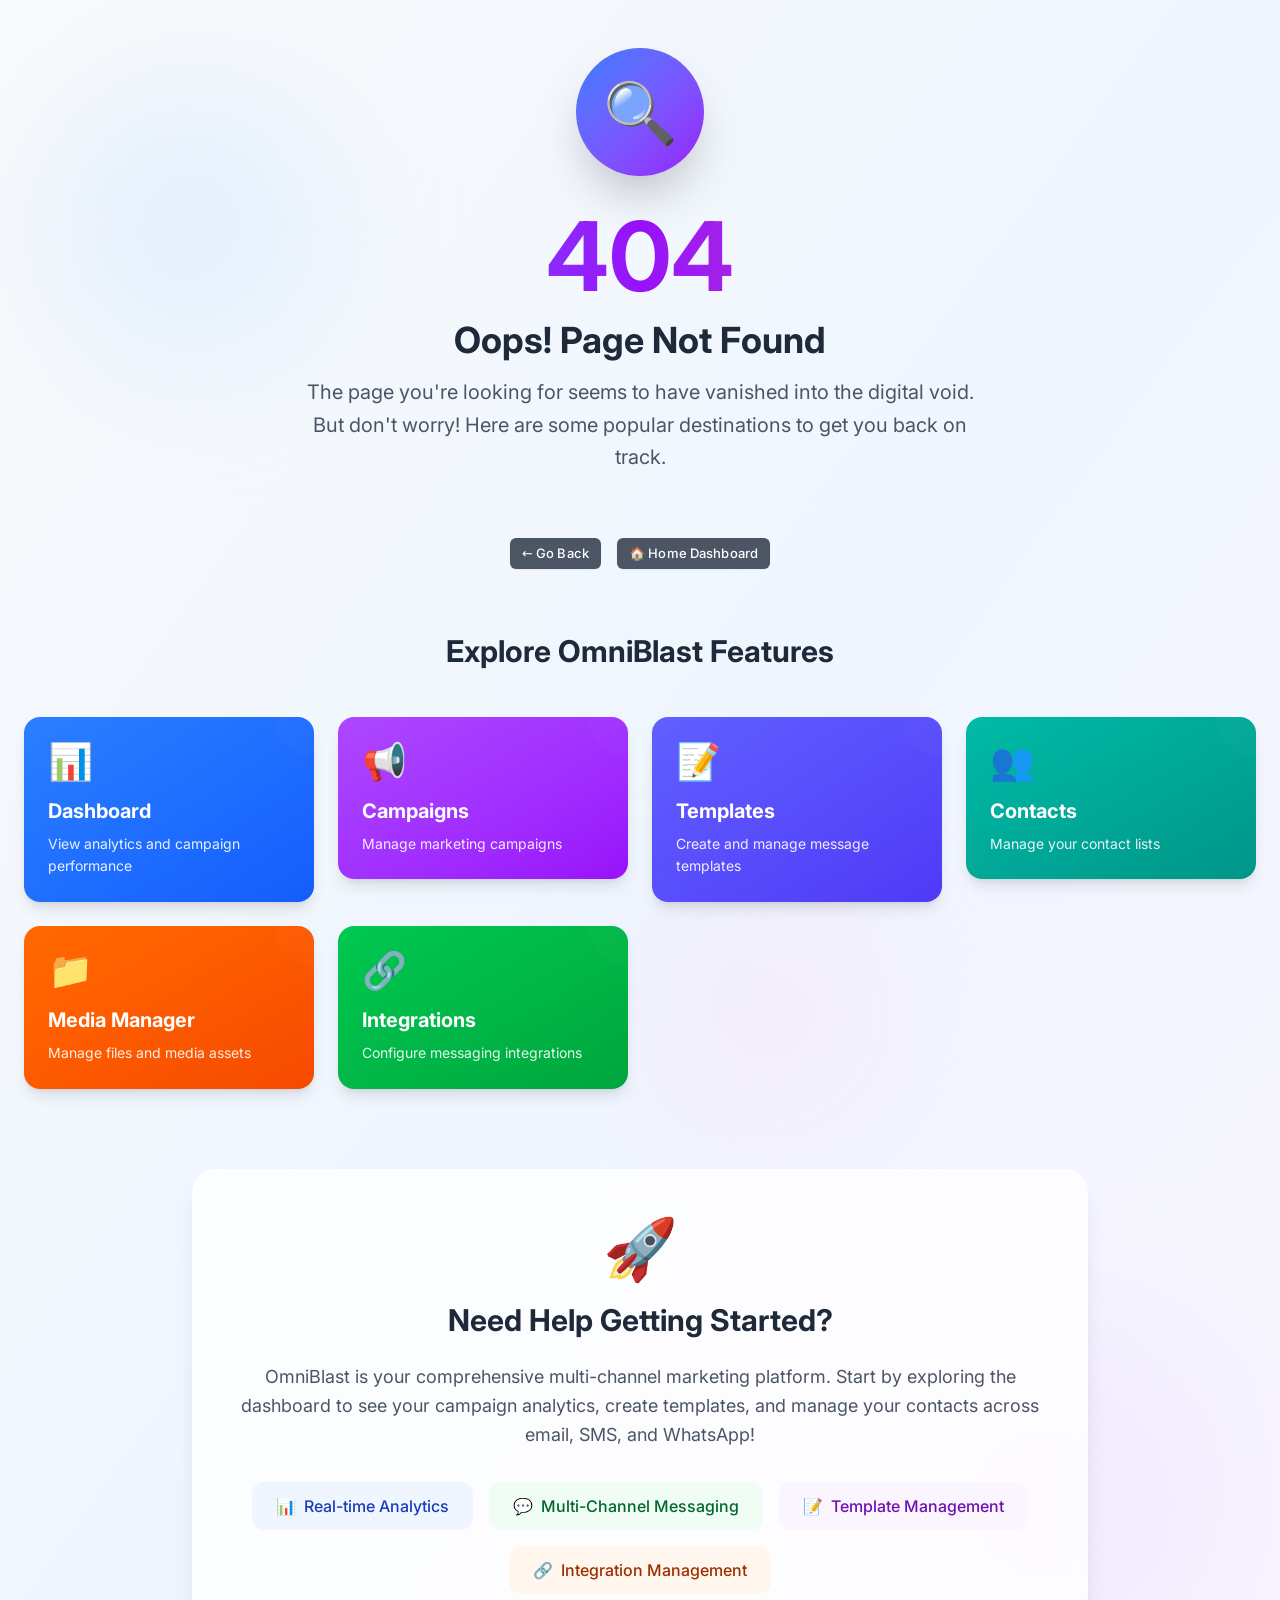
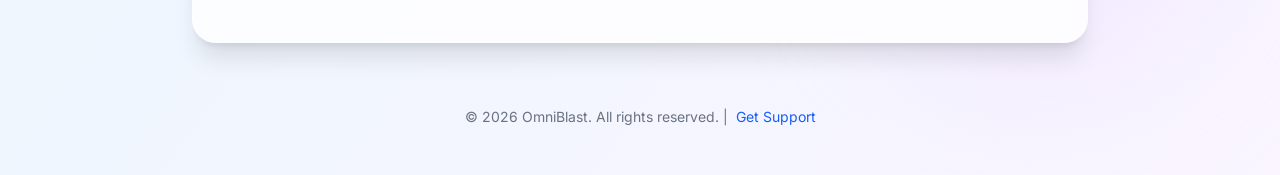
<file: index.html>
<!doctype html><html lang="en"><head><meta charset="UTF-8"/><link rel="icon" type="image/png" href="/favicon.png"/><meta name="viewport" content="width=device-width,initial-scale=1"/><title>OmniBlast - [Marketing Partner]</title><script type="module" crossorigin src="/index.CA20Qjfn.js"></script><link rel="modulepreload" crossorigin href="/assets/jsx-runtime-DyZJNswf.js"><link rel="modulepreload" crossorigin href="/assets/warn-manager-missing-Dbwxir1Y-DWnqWi_W.js"><link rel="stylesheet" crossorigin href="/assets/warn-manager-missing-Dbwxir1Y.css"><link rel="stylesheet" crossorigin href="/assets/index.css"><link rel="preload" as="style" href="/assets/webfonts.css"><link rel="stylesheet" href="/assets/webfonts.css"></head><body><div id="root"></div></body></html>
</file>
<file: assets/warn-manager-missing-Dbwxir1Y.css>
:root{--eui-bg:#fff;--eui-bg-subtle:#f9fafb;--eui-bg-hover:#eff6ff;--eui-text:#1f2937;--eui-text-muted:#6b7280;--eui-text-disabled:#9ca3af;--eui-text-on-primary:#fff;--eui-border:#d1d5db;--eui-border-subtle:#e5e7eb;--eui-primary:#3b82f6;--eui-primary-hover:#2563eb;--eui-primary-subtle:#dbeafe;--eui-primary-border:#bfdbfe;--eui-shadow:0 4px 16px 0 #0000001f;--eui-font-family:"Inter", system-ui, -apple-system, sans-serif;--eui-radius-sm:.25rem;--eui-radius-md:.375rem;--eui-control-h-xs:1.625rem;--eui-control-h-sm:1.75rem;--eui-control-h-md:1.9375rem;--eui-control-h-lg:2.1875rem;--eui-control-h-xl:2.375rem}[class*=eui-]{scrollbar-width:thin;scrollbar-color:var(--eui-border) transparent}[class*=eui-]::-webkit-scrollbar{width:6px;height:6px}[class*=eui-]::-webkit-scrollbar-track{background:0 0}[class*=eui-]::-webkit-scrollbar-thumb{background-color:var(--eui-border);border-radius:3px}[class*=eui-]::-webkit-scrollbar-thumb:hover{background-color:var(--eui-text-muted)}[class*=eui-]::-webkit-scrollbar-corner{background:0 0}.eui-visually-hidden{clip:rect(0, 0, 0, 0);white-space:nowrap;border:0;width:1px;height:1px;margin:-1px;padding:0;position:absolute;overflow:hidden}body.mode-dark{--eui-bg:#1f2937;--eui-bg-subtle:#111827;--eui-bg-hover:#1e3a5f;--eui-text:#e5e7eb;--eui-text-muted:#9ca3af;--eui-text-disabled:#6b7280;--eui-text-on-primary:#fff;--eui-border:#4b5563;--eui-border-subtle:#374151;--eui-primary:#2563eb;--eui-primary-hover:#3b82f6;--eui-primary-subtle:#1e3a5f;--eui-primary-border:#1d4ed8;--eui-shadow:0 4px 16px 0 #0006}
</file>
<file: assets/index.css>
.eui-popover{z-index:10050;background-color:var(--eui-bg);border:1px solid var(--eui-border);border-radius:var(--eui-radius-md);transition:opacity .15s;position:absolute;overflow-y:auto;box-shadow:0 4px 16px #0000001f}.eui-popover-backdrop{z-index:10050;background-color:#0f172a8c;justify-content:center;align-items:center;padding:5vh 12vw;animation:.18s ease-out eui-popover-backdrop-in;display:flex;position:fixed;inset:0}.eui-popover-backdrop.eui-popover-backdrop-mobile{padding:5vh 12vw}.eui-popover-backdrop.eui-popover-backdrop-tablet{padding:6vh 20vw}@keyframes eui-popover-backdrop-in{0%{opacity:0}to{opacity:1}}@keyframes eui-popover-sheet-in{0%{opacity:0;transform:translateY(8px)}to{opacity:1;transform:translateY(0)}}.eui-popover-compact{border:1px solid var(--eui-border-subtle);border-radius:14px;flex-direction:column;width:100%;max-width:100%;height:auto;max-height:100%;animation:.22s ease-out eui-popover-sheet-in;display:flex;position:relative;inset:auto;overflow:hidden;box-shadow:0 24px 56px #00000047}.eui-popover-mobile-header{border-bottom:1px solid var(--eui-border-subtle);background-color:var(--eui-bg);flex-shrink:0;justify-content:space-between;align-items:center;padding:.875rem 1rem;display:flex}.eui-popover-mobile-title{color:var(--eui-text);font-size:1rem;font-weight:600}.eui-popover-mobile-close{appearance:none;width:36px;height:36px;color:var(--eui-text-muted);cursor:pointer;background:0 0;border:none;border-radius:50%;justify-content:center;align-items:center;transition:background-color .15s,color .15s;display:inline-flex}.eui-popover-mobile-close:hover{background-color:var(--eui-bg-subtle);color:var(--eui-text)}.eui-popover-mobile-close svg{width:18px;height:18px}.eui-popover-mobile-search{border-bottom:1px solid var(--eui-border-subtle);background-color:var(--eui-bg);flex-shrink:0;padding:.75rem 1rem}.eui-popover-mobile-search-input{border:1px solid var(--eui-border);background-color:var(--eui-bg-subtle);width:100%;color:var(--eui-text);font-family:var(--eui-font-family);border-radius:8px;outline:none;padding:.625rem .875rem;font-size:1rem}.eui-popover-mobile-search-input::placeholder{color:var(--eui-text-muted)}.eui-popover-mobile-search-input:focus{border-color:var(--eui-primary);box-shadow:0 0 0 2px var(--eui-primary-subtle)}.eui-popover-mobile-body{-webkit-overflow-scrolling:touch;background-color:var(--eui-bg);flex:auto;overflow-y:auto}.eui-popover-mobile-footer{border-top:1px solid var(--eui-border-subtle);background-color:var(--eui-bg);flex-shrink:0;justify-content:flex-end;align-items:center;gap:.5rem;padding:.75rem 1rem;display:flex}.eui-popover-footer{border-top:1px solid var(--eui-border-subtle);background-color:var(--eui-bg);justify-content:flex-end;align-items:center;gap:.5rem;padding:.5rem .625rem;display:flex;position:sticky;bottom:0}.eui-popover-compact .eui-popover-item{min-height:44px;padding:.875rem 1rem;font-size:.9375rem}.eui-popover-compact .eui-popover-item-icon,.eui-popover-compact .eui-popover-item-check{width:1.125rem;height:1.125rem}.eui-popover-compact .eui-popover-group-header{padding:.5rem 1rem;font-size:.75rem}.eui-popover-loading{color:var(--eui-text);justify-content:center;align-items:center;gap:.5rem;padding:1rem;font-size:.875rem;display:flex}.eui-popover-spinner{border:2px solid var(--eui-primary);border-top-color:#0000;border-radius:50%;width:1.25rem;height:1.25rem;animation:.6s linear infinite eui-spin}@keyframes eui-spin{0%{transform:rotate(0)}to{transform:rotate(360deg)}}.eui-popover-empty{text-align:center;color:var(--eui-text-muted);padding:1rem;font-size:.875rem}.eui-popover-list{max-height:100%}.eui-popover-group-header{text-transform:uppercase;letter-spacing:.05em;color:var(--eui-text-muted);background-color:var(--eui-bg);-webkit-user-select:none;user-select:none;align-items:center;gap:.5rem;padding:.375rem .75rem;font-size:.75rem;font-weight:600;display:flex;position:sticky;top:0}.eui-popover-group-header svg{flex-shrink:0;width:.875rem;height:.875rem}.eui-popover-item{cursor:pointer;color:var(--eui-text);align-items:center;padding:.375rem .75rem;font-size:.8125rem;transition:background-color .15s,color .15s;display:flex}.eui-popover-item.eui-popover-item-highlighted{background-color:var(--eui-bg-hover)}.eui-popover-item.eui-popover-item-selected{background-color:var(--eui-primary-subtle);color:var(--eui-primary)}.eui-popover-item.eui-popover-item-disabled{color:var(--eui-text-disabled);cursor:not-allowed}.eui-popover-item-icon{flex-shrink:0;width:1rem;height:1rem;margin-right:.5rem}.eui-popover-item-label{text-overflow:ellipsis;white-space:nowrap;flex:1;overflow:hidden}.eui-popover-item-check{flex-shrink:0;width:.875rem;height:.875rem;margin-left:.5rem}@media (prefers-reduced-motion:reduce){.eui-popover-backdrop,.eui-popover-compact{animation:none}}.eui-button{appearance:none;font-family:inherit;font-size:inherit;color:inherit;cursor:pointer;background:0 0;border:none;padding:0;line-height:1;text-decoration:none}.eui-button:focus{outline:none}.eui-button:disabled{cursor:not-allowed}.eui-button{box-sizing:border-box;min-height:var(--eui-control-h-md);-webkit-user-select:none;user-select:none;letter-spacing:.01em;font-weight:500;font-family:var(--eui-font-family);justify-content:center;align-items:center;transition:background-color .15s,color .15s,border-color .15s,box-shadow .15s,transform .1s;display:inline-flex;position:relative}.eui-button:focus-visible{box-shadow:0 0 0 2px var(--eui-bg), 0 0 0 4px var(--eui-primary);outline:none}.eui-button:active:not(.eui-button-disabled){transform:scale(.97)}.eui-button.eui-button-xs{min-height:var(--eui-control-h-xs);gap:.2rem;padding:.25rem .5rem;font-size:.6875rem;line-height:1.3}.eui-button.eui-button-sm{min-height:var(--eui-control-h-sm);gap:.25rem;padding:.3125rem .625rem;font-size:.75rem;line-height:1.3}.eui-button.eui-button-md{min-height:var(--eui-control-h-md);gap:.3rem;padding:.375rem .75rem;font-size:.8125rem;line-height:1.3}.eui-button.eui-button-lg{min-height:var(--eui-control-h-lg);gap:.35rem;padding:.4375rem .95rem;font-size:.875rem;line-height:1.3}.eui-button.eui-button-xl{min-height:var(--eui-control-h-xl);gap:.4rem;padding:.5rem 1.15rem;font-size:.9375rem;line-height:1.3}.eui-button.eui-button-icon-xs{min-height:var(--eui-control-h-xs);min-width:var(--eui-control-h-xs);padding:.2rem}.eui-button.eui-button-icon-sm{min-height:var(--eui-control-h-sm);min-width:var(--eui-control-h-sm);padding:.3rem}.eui-button.eui-button-icon-md{min-height:var(--eui-control-h-md);min-width:var(--eui-control-h-md);padding:.375rem}.eui-button.eui-button-icon-lg{min-height:var(--eui-control-h-lg);min-width:var(--eui-control-h-lg);padding:.45rem}.eui-button.eui-button-icon-xl{min-height:var(--eui-control-h-xl);min-width:var(--eui-control-h-xl);padding:.55rem}.eui-button.eui-button-default{border-radius:var(--eui-radius-md)}.eui-button.eui-button-outlined{border-radius:var(--eui-radius-md);border:1px solid}.eui-button.eui-button-rounded{border-radius:9999px}.eui-button.eui-button-sharp{border-radius:0}.eui-button.eui-button-plain{border-radius:var(--eui-radius-md)}.eui-button.eui-button-shadow{box-shadow:0 1px 2px #0000000d}.eui-button.eui-button-shadow:hover:not(.eui-button-disabled){box-shadow:0 1px 3px #0000001a,0 1px 2px -1px #0000001a}.eui-button.eui-button-shadow:active:not(.eui-button-disabled){box-shadow:0 1px 2px #0000000d}.eui-button.eui-button-link-type:hover{text-decoration:underline}.eui-button.eui-button-disabled{opacity:.45;cursor:not-allowed;pointer-events:none}.eui-button.eui-button-full-width{width:100%;display:flex}.eui-button:not(.eui-button-disabled){cursor:pointer}.eui-button .eui-visually-hidden{clip:rect(0, 0, 0, 0);white-space:nowrap;border:0;width:1px;height:1px;margin:-1px;padding:0;position:absolute;overflow:hidden}.eui-button .eui-button-spinner{flex-shrink:0;animation:.75s linear infinite eui-spin}.eui-button .eui-button-icon-xs-size{flex-shrink:0;width:.65rem;height:.65rem}.eui-button .eui-button-icon-sm-size{flex-shrink:0;width:.8rem;height:.8rem}.eui-button .eui-button-icon-md-size{flex-shrink:0;width:.95rem;height:.95rem}.eui-button .eui-button-icon-lg-size{flex-shrink:0;width:1.1rem;height:1.1rem}.eui-button .eui-button-icon-xl-size{flex-shrink:0;width:1.3rem;height:1.3rem}.eui-button .eui-button-label{white-space:nowrap}.eui-button.eui-button-variant-default,.eui-button.eui-button-variant-secondary{background-color:var(--eui-btn-default-bg,#4b5563);color:#fff}.eui-button.eui-button-variant-default:hover:not(.eui-button-disabled),.eui-button.eui-button-variant-secondary:hover:not(.eui-button-disabled){background-color:var(--eui-btn-default-hover,#374151)}.eui-button.eui-button-variant-default:active:not(.eui-button-disabled),.eui-button.eui-button-variant-secondary:active:not(.eui-button-disabled){background-color:var(--eui-btn-default-active,#1f2937)}.eui-button.eui-button-variant-default.eui-button-outlined,.eui-button.eui-button-variant-secondary.eui-button-outlined{color:var(--eui-btn-default-bg,#4b5563);border-color:var(--eui-btn-default-bg,#4b5563);background-color:#0000}.eui-button.eui-button-variant-default.eui-button-outlined:hover:not(.eui-button-disabled),.eui-button.eui-button-variant-secondary.eui-button-outlined:hover:not(.eui-button-disabled){background-color:#4b556314}.eui-button.eui-button-variant-default.eui-button-outlined:active:not(.eui-button-disabled),.eui-button.eui-button-variant-secondary.eui-button-outlined:active:not(.eui-button-disabled){background-color:#4b556326}.eui-button.eui-button-variant-default.eui-button-plain,.eui-button.eui-button-variant-secondary.eui-button-plain{color:var(--eui-text);background-color:#0000}.eui-button.eui-button-variant-default.eui-button-plain:hover:not(.eui-button-disabled),.eui-button.eui-button-variant-secondary.eui-button-plain:hover:not(.eui-button-disabled){background-color:#6b72801a}.eui-button.eui-button-variant-default.eui-button-plain:active:not(.eui-button-disabled),.eui-button.eui-button-variant-secondary.eui-button-plain:active:not(.eui-button-disabled){background-color:#6b72802e}.eui-button.eui-button-variant-primary{background-color:var(--eui-primary);color:var(--eui-text-on-primary)}.eui-button.eui-button-variant-primary:hover:not(.eui-button-disabled){background-color:var(--eui-primary-hover)}.eui-button.eui-button-variant-primary:active:not(.eui-button-disabled){background-color:var(--eui-primary-hover);filter:brightness(.92)}.eui-button.eui-button-variant-primary.eui-button-outlined{color:var(--eui-primary);border-color:var(--eui-primary);background-color:#0000}.eui-button.eui-button-variant-primary.eui-button-outlined:hover:not(.eui-button-disabled){background-color:var(--eui-primary-subtle)}.eui-button.eui-button-variant-primary.eui-button-outlined:active:not(.eui-button-disabled){background-color:var(--eui-primary-subtle);filter:brightness(.95)}.eui-button.eui-button-variant-primary.eui-button-plain{color:var(--eui-primary);background-color:#0000}.eui-button.eui-button-variant-primary.eui-button-plain:hover:not(.eui-button-disabled){background-color:var(--eui-primary-subtle)}.eui-button.eui-button-variant-primary.eui-button-plain:active:not(.eui-button-disabled){background-color:var(--eui-primary-subtle);filter:brightness(.95)}.eui-button.eui-button-variant-success{color:#fff;background-color:#16a34a}.eui-button.eui-button-variant-success:hover:not(.eui-button-disabled){background-color:#15803d}.eui-button.eui-button-variant-success:active:not(.eui-button-disabled){background-color:#166534}.eui-button.eui-button-variant-success.eui-button-outlined{color:#16a34a;background-color:#0000;border-color:#16a34a}.eui-button.eui-button-variant-success.eui-button-outlined:hover:not(.eui-button-disabled){background-color:#16a34a14}.eui-button.eui-button-variant-success.eui-button-outlined:active:not(.eui-button-disabled){background-color:#16a34a26}.eui-button.eui-button-variant-success.eui-button-plain{color:#16a34a;background-color:#0000}.eui-button.eui-button-variant-success.eui-button-plain:hover:not(.eui-button-disabled){background-color:#16a34a14}.eui-button.eui-button-variant-success.eui-button-plain:active:not(.eui-button-disabled){background-color:#16a34a26}.eui-button.eui-button-variant-warning{color:#422006;background-color:#f59e0b}.eui-button.eui-button-variant-warning:hover:not(.eui-button-disabled){background-color:#d97706}.eui-button.eui-button-variant-warning:active:not(.eui-button-disabled){background-color:#b45309}.eui-button.eui-button-variant-warning.eui-button-outlined{color:#d97706;background-color:#0000;border-color:#d97706}.eui-button.eui-button-variant-warning.eui-button-outlined:hover:not(.eui-button-disabled){background-color:#f59e0b14}.eui-button.eui-button-variant-warning.eui-button-outlined:active:not(.eui-button-disabled){background-color:#f59e0b26}.eui-button.eui-button-variant-warning.eui-button-plain{color:#d97706;background-color:#0000}.eui-button.eui-button-variant-warning.eui-button-plain:hover:not(.eui-button-disabled){background-color:#f59e0b14}.eui-button.eui-button-variant-warning.eui-button-plain:active:not(.eui-button-disabled){background-color:#f59e0b26}.eui-button.eui-button-variant-danger{color:#fff;background-color:#dc2626}.eui-button.eui-button-variant-danger:hover:not(.eui-button-disabled){background-color:#b91c1c}.eui-button.eui-button-variant-danger:active:not(.eui-button-disabled){background-color:#991b1b}.eui-button.eui-button-variant-danger.eui-button-outlined{color:#dc2626;background-color:#0000;border-color:#dc2626}.eui-button.eui-button-variant-danger.eui-button-outlined:hover:not(.eui-button-disabled){background-color:#dc262614}.eui-button.eui-button-variant-danger.eui-button-outlined:active:not(.eui-button-disabled){background-color:#dc262626}.eui-button.eui-button-variant-danger.eui-button-plain{color:#dc2626;background-color:#0000}.eui-button.eui-button-variant-danger.eui-button-plain:hover:not(.eui-button-disabled){background-color:#dc262614}.eui-button.eui-button-variant-danger.eui-button-plain:active:not(.eui-button-disabled){background-color:#dc262626}.eui-button.eui-button-variant-info{color:#fff;background-color:#0891b2}.eui-button.eui-button-variant-info:hover:not(.eui-button-disabled){background-color:#0e7490}.eui-button.eui-button-variant-info:active:not(.eui-button-disabled){background-color:#155e75}.eui-button.eui-button-variant-info.eui-button-outlined{color:#0891b2;background-color:#0000;border-color:#0891b2}.eui-button.eui-button-variant-info.eui-button-outlined:hover:not(.eui-button-disabled){background-color:#0891b214}.eui-button.eui-button-variant-info.eui-button-outlined:active:not(.eui-button-disabled){background-color:#0891b226}.eui-button.eui-button-variant-info.eui-button-plain{color:#0891b2;background-color:#0000}.eui-button.eui-button-variant-info.eui-button-plain:hover:not(.eui-button-disabled){background-color:#0891b214}.eui-button.eui-button-variant-info.eui-button-plain:active:not(.eui-button-disabled){background-color:#0891b226}.eui-link{--eui-link-color:var(--eui-primary);--eui-link-color-hover:var(--eui-primary-hover);--eui-link-color-visited:#7c3aed;color:var(--eui-link-color);font-family:var(--eui-font-family);cursor:pointer;text-decoration:none;transition:color .15s,text-decoration-color .15s}.eui-link:hover{color:var(--eui-link-color-hover);text-decoration:underline}.eui-link:visited{color:var(--eui-link-color-visited)}.eui-link:focus{outline:2px solid var(--eui-primary);outline-offset:2px;border-radius:var(--eui-radius-sm)}.eui-link.eui-link-disabled{color:var(--eui-text-disabled);cursor:not-allowed;pointer-events:none;text-decoration:none}.eui-link.eui-link-disabled:hover{color:var(--eui-text-disabled);text-decoration:none}.eui-link .eui-visually-hidden{clip:rect(0, 0, 0, 0);white-space:nowrap;border:0;width:1px;height:1px;margin:-1px;padding:0;position:absolute;overflow:hidden}.eui-tooltip{border-radius:var(--eui-radius-sm);white-space:pre-wrap;word-break:break-word;pointer-events:auto;z-index:9999;max-width:32rem;box-shadow:var(--eui-shadow);color:#f9fafb;opacity:0;background-color:#1f2937;border:1px solid #374151;padding:.375rem .5rem;font-size:.75rem;line-height:1.5;transition:opacity .2s;position:fixed}.eui-tooltip.eui-tooltip-visible{opacity:.92}.eui-dropdown{appearance:none;font-family:inherit;font-size:inherit;line-height:inherit;color:inherit;cursor:pointer;background:0 0;border:none;margin:0;padding:0;transition:background-color .15s,color .15s,border-color .15s}.eui-dropdown:focus{outline:none}.eui-dropdown:disabled{cursor:not-allowed}.eui-dropdown{box-sizing:border-box;width:100%;min-height:var(--eui-control-h-md);border:1px solid var(--eui-border);border-radius:var(--eui-radius-md);background-color:var(--eui-bg);color:var(--eui-text);text-align:left;font-family:var(--eui-font-family);justify-content:space-between;align-items:center;padding:.375rem .75rem;font-size:.8125rem;line-height:1.3;transition:border-color .15s,box-shadow .15s,background-color .15s;display:flex}.eui-dropdown.eui-dropdown-xs{min-height:var(--eui-control-h-xs);padding:.2rem .5rem;font-size:.6875rem}.eui-dropdown.eui-dropdown-sm{min-height:var(--eui-control-h-sm);padding:.3rem .625rem;font-size:.75rem}.eui-dropdown.eui-dropdown-md{min-height:var(--eui-control-h-md);padding:.375rem .75rem;font-size:.8125rem}.eui-dropdown.eui-dropdown-lg{min-height:var(--eui-control-h-lg);padding:.4375rem .875rem;font-size:.875rem}.eui-dropdown.eui-dropdown-xl{min-height:var(--eui-control-h-xl);padding:.5rem 1rem;font-size:.9375rem}.eui-dropdown:focus{box-shadow:0 0 0 2px var(--eui-primary);border-color:#0000;outline:none}.eui-dropdown:hover:not(.eui-dropdown-disabled):not(.eui-dropdown-readonly){background-color:var(--eui-bg-subtle)}.eui-dropdown.eui-dropdown-open{box-shadow:0 0 0 2px var(--eui-primary);border-color:#0000}.eui-dropdown.eui-dropdown-readonly{background-color:var(--eui-bg-subtle);cursor:default}.eui-dropdown.eui-dropdown-disabled{background-color:var(--eui-bg-subtle);color:var(--eui-text-disabled);cursor:not-allowed;opacity:.6}.eui-dropdown .eui-dropdown-value{text-overflow:ellipsis;white-space:nowrap;flex:1;overflow:hidden}.eui-dropdown .eui-dropdown-placeholder{color:var(--eui-text-muted)}.eui-dropdown .eui-dropdown-chevron{width:1rem;height:1rem;color:var(--eui-text-muted);flex-shrink:0;margin-left:.5rem;transition:transform .2s}.eui-dropdown .eui-dropdown-chevron.eui-dropdown-chevron-open{transform:rotate(180deg)}.eui-dropdown-filter-wrap{border-bottom:1px solid var(--eui-border-subtle);padding:.5rem}.eui-dropdown-filter-input{border:1px solid var(--eui-border);border-radius:var(--eui-radius-sm);background-color:var(--eui-bg);width:100%;color:var(--eui-text);font-family:var(--eui-font-family);outline:none;padding:.375rem .625rem;font-size:.875rem}.eui-dropdown-filter-input::placeholder{color:var(--eui-text-muted)}.eui-dropdown-filter-input:focus{border-color:var(--eui-primary);box-shadow:0 0 0 1px var(--eui-primary)}.eui-field-label-wrap{flex-direction:column;gap:.25rem;display:flex}.eui-field-label{color:var(--eui-text);font-size:.875rem;font-weight:500;display:block}.eui-field-label.eui-field-label-disabled{color:var(--eui-text-disabled)}.eui-field-label.eui-field-label-error{color:#dc2626}.eui-field-label-required{color:#dc2626;margin-left:.25rem}.eui-field-label-optional{color:var(--eui-text-muted);margin-left:.25rem;font-size:.75rem}.eui-field-hint{color:var(--eui-text-muted);font-size:.75rem}.eui-field-error{color:#dc2626;font-size:.75rem}.eui-field-label-float{position:relative}.eui-field-label-floating{pointer-events:none;transition:top .15s,font-size .15s,color .15s,transform .15s;position:absolute;left:.75rem}.eui-field-label-floating.eui-field-label-floating-idle{color:var(--eui-text-muted);font-size:1rem;top:50%;transform:translateY(-50%)}.eui-field-label-floating.eui-field-label-floating-active{color:var(--eui-primary);font-size:.75rem;top:.5rem;transform:none}.eui-field-label-floating.eui-field-label-floating-error{color:#dc2626;font-size:.75rem;top:.5rem;transform:none}.eui-field-label-floating.eui-field-label-floating-disabled{color:var(--eui-text-disabled)}.eui-field-label-fieldset{border:1px solid var(--eui-border);border-radius:var(--eui-radius-sm);background-color:var(--eui-bg);padding:0 .75rem .5rem}.eui-field-label-legend{color:var(--eui-text);padding:0 .5rem;font-size:.875rem;font-weight:500}.eui-field-label-legend.eui-field-label-legend-disabled{color:var(--eui-text-disabled)}.eui-field-label-legend.eui-field-label-legend-error{color:#dc2626}.eui-text-input-wrap-outer{flex-direction:column;gap:.25rem;width:100%;display:inline-flex}.eui-text-input-wrap{align-items:stretch;width:100%;display:flex;position:relative}.eui-text-input{box-sizing:border-box;width:100%;min-height:var(--eui-control-h-md);border:1px solid var(--eui-border);border-radius:var(--eui-radius-sm);background-color:var(--eui-bg);color:var(--eui-text);font-family:var(--eui-font-family);padding:.375rem .75rem;font-size:.8125rem;line-height:1.3;transition:border-color .15s,box-shadow .15s}.eui-text-input.eui-text-input-xs{min-height:var(--eui-control-h-xs);padding:.25rem .5rem;font-size:.6875rem}.eui-text-input.eui-text-input-sm{min-height:var(--eui-control-h-sm);padding:.3125rem .625rem;font-size:.75rem}.eui-text-input.eui-text-input-md{min-height:var(--eui-control-h-md);padding:.375rem .75rem;font-size:.8125rem}.eui-text-input.eui-text-input-lg{min-height:var(--eui-control-h-lg);padding:.4375rem .875rem;font-size:.875rem}.eui-text-input.eui-text-input-xl{min-height:var(--eui-control-h-xl);padding:.5rem 1rem;font-size:.9375rem}.eui-text-input::placeholder{color:var(--eui-text-muted)}.eui-text-input:focus{box-shadow:0 0 0 2px var(--eui-primary);border-color:#0000;outline:none}.eui-text-input.eui-text-input-readonly{background-color:var(--eui-bg-subtle)}.eui-text-input.eui-text-input-disabled{background-color:var(--eui-bg-subtle);color:var(--eui-text-disabled);cursor:not-allowed;opacity:.6}.eui-text-input.eui-text-input-error{border-color:#dc2626}.eui-text-input.eui-text-input-error:focus{box-shadow:0 0 0 2px #dc2626}.eui-text-input.eui-text-input-has-left{padding-left:2.5rem!important}.eui-text-input.eui-text-input-has-right{padding-right:2.5rem!important}@media (hover:none) and (pointer:coarse){.eui-text-input,.eui-text-input.eui-text-input-xs,.eui-text-input.eui-text-input-sm,.eui-text-input.eui-text-input-md,.eui-text-input.eui-text-input-lg,.eui-text-input.eui-text-input-xl{font-size:16px}}.eui-text-input-icon{pointer-events:none;align-items:center;display:flex;position:absolute;top:0;bottom:0}.eui-text-input-icon.eui-text-input-icon-left{padding-left:.75rem;left:0}.eui-text-input-icon.eui-text-input-icon-right{padding-right:.75rem;right:0}.eui-text-input-icon svg,.eui-text-input-icon .eui-text-input-icon-inner{width:1rem;height:1rem;color:var(--eui-text-muted)}.eui-text-input-clear{border-radius:var(--eui-radius-sm);width:1.5rem;height:1.5rem;color:var(--eui-text-muted);cursor:pointer;background:0 0;border:none;justify-content:center;align-items:center;margin:0;padding:0;transition:background-color .15s,color .15s;display:inline-flex;position:absolute;top:50%;right:.5rem;transform:translateY(-50%)}.eui-text-input-clear:hover{background-color:var(--eui-bg-subtle);color:var(--eui-text)}.eui-text-input-clear:focus-visible{outline:2px solid var(--eui-primary);outline-offset:1px}.eui-text-input-clear svg{width:.85rem;height:.85rem}.eui-text-input-helper{color:var(--eui-text-muted);font-size:.75rem;line-height:1.3}.eui-text-input-error-message{color:#dc2626;font-size:.75rem;line-height:1.3}@keyframes eui-modal-fade-in{0%{opacity:0}to{opacity:1}}@keyframes eui-modal-pop-in{0%{opacity:0;transform:translateY(8px)scale(.98)}to{opacity:1;transform:translateY(0)scale(1)}}.eui-modal-overlay{z-index:9999;-webkit-backdrop-filter:blur(4px);background-color:#0f172a8c;justify-content:center;align-items:center;padding:1rem;animation:.18s ease-out eui-modal-fade-in;display:flex;position:fixed;inset:0}.eui-modal{background-color:var(--eui-bg);width:100%;max-height:calc(100vh - 2rem);color:var(--eui-text);border:1px solid var(--eui-border);opacity:1;border-radius:12px;outline:none;flex-direction:column;animation:.22s cubic-bezier(.16,1,.3,1) eui-modal-pop-in;display:flex;position:relative;overflow:hidden;transform:scale(1);box-shadow:0 1px 3px #0000000d,0 20px 50px -10px #00000040,0 8px 20px -8px #00000026}.eui-modal.eui-modal-sm{max-width:28rem}.eui-modal.eui-modal-md{max-width:32rem}.eui-modal.eui-modal-lg{max-width:42rem}.eui-modal.eui-modal-xl{max-width:56rem}.eui-modal.eui-modal-fullScreen{border:none;border-radius:0;width:100%;max-width:none;height:100%;max-height:100%}@media (prefers-reduced-motion:reduce){.eui-modal-overlay,.eui-modal{animation:none}}@media (width<=640px){.eui-modal-overlay{align-items:stretch;padding:0}.eui-modal{border-radius:0;max-height:100%}.eui-modal.eui-modal-sm,.eui-modal.eui-modal-md,.eui-modal.eui-modal-lg,.eui-modal.eui-modal-xl{width:100%;max-width:none;height:100%}}.eui-modal-header{border-bottom:1px solid var(--eui-border);background-color:var(--eui-bg);z-index:1;flex-shrink:0;justify-content:space-between;align-items:center;padding:.75rem 1.25rem;display:flex;position:sticky;top:0}@media (width<=640px){.eui-modal-header{padding-top:calc(.75rem + env(safe-area-inset-top,0px));padding-right:calc(1.25rem + env(safe-area-inset-right,0px));padding-left:calc(1.25rem + env(safe-area-inset-left,0px))}}.eui-modal-title{color:var(--eui-text);margin:0;font-size:1rem;font-weight:600;line-height:1.4}.eui-modal-close{appearance:none;font-family:inherit;font-size:inherit;line-height:inherit;color:inherit;cursor:pointer;background:0 0;border:none;margin:0;padding:0;transition:background-color .15s,color .15s,border-color .15s}.eui-modal-close:focus{outline:none}.eui-modal-close:disabled{cursor:not-allowed}.eui-modal-close{border-radius:var(--eui-radius-sm);color:var(--eui-text-muted);justify-content:center;align-items:center;padding:.25rem;display:flex}.eui-modal-close svg{width:1.125rem;height:1.125rem}.eui-modal-close:hover{color:var(--eui-text);background-color:var(--eui-bg-hover)}.eui-modal-close:focus-visible{outline:2px solid var(--eui-primary);outline-offset:1px}.eui-modal-body{scrollbar-width:thin;flex:auto;min-height:0;padding:1.25rem 1.25rem 1.5rem;overflow:hidden auto}.eui-modal-body::-webkit-scrollbar{width:8px}.eui-modal-body::-webkit-scrollbar-thumb{background-color:var(--eui-border);border-radius:4px}.eui-modal-body::-webkit-scrollbar-thumb:hover{background-color:var(--eui-text-muted)}.eui-modal-body.eui-modal-body-no-title{padding-top:1.75rem}@media (width<=640px){.eui-modal-body{padding-right:calc(1.25rem + env(safe-area-inset-right,0px));padding-left:calc(1.25rem + env(safe-area-inset-left,0px))}.eui-modal-body.eui-modal-body-no-title{padding-top:calc(1.75rem + env(safe-area-inset-top,0px))}.eui-modal-body.eui-modal-body-no-footer{padding-bottom:calc(1.5rem + env(safe-area-inset-bottom,0px))}}.eui-modal-close-floating{appearance:none;font-family:inherit;font-size:inherit;line-height:inherit;color:inherit;cursor:pointer;background:0 0;border:none;margin:0;padding:0;transition:background-color .15s,color .15s,border-color .15s}.eui-modal-close-floating:focus{outline:none}.eui-modal-close-floating:disabled{cursor:not-allowed}.eui-modal-close-floating{z-index:10;position:absolute;top:.75rem;right:.75rem}@media (width<=640px){.eui-modal-close-floating{top:calc(.75rem + env(safe-area-inset-top,0px));right:calc(.75rem + env(safe-area-inset-right,0px))}}.eui-modal-close-floating{border-radius:var(--eui-radius-sm);color:var(--eui-text-muted);justify-content:center;align-items:center;padding:.25rem;display:flex}.eui-modal-close-floating svg{width:1.125rem;height:1.125rem}.eui-modal-close-floating:hover{color:var(--eui-text);background-color:var(--eui-bg-hover)}.eui-modal-close-floating:focus-visible{outline:2px solid var(--eui-primary);outline-offset:1px}.eui-modal-footer{border-top:1px solid var(--eui-border);background-color:var(--eui-bg);z-index:1;flex-shrink:0;justify-content:flex-end;align-items:center;gap:.5rem;padding:.75rem 1.25rem;display:flex;position:sticky;bottom:0}@media (width<=640px){.eui-modal-footer{padding-bottom:calc(.75rem + env(safe-area-inset-bottom,0px));padding-right:calc(1.25rem + env(safe-area-inset-right,0px));padding-left:calc(1.25rem + env(safe-area-inset-left,0px))}}.eui-pwsm{width:100%;font-family:var(--eui-font-family);color:var(--eui-text);flex-direction:column;gap:.4rem;display:flex}.eui-pwsm.eui-pwsm-size-sm{font-size:.7rem}.eui-pwsm.eui-pwsm-size-md{font-size:.78rem}.eui-pwsm.eui-pwsm-size-lg{font-size:.85rem}.eui-pwsm.eui-pwsm-tier-weak{--eui-pwsm-color:#ef4444}.eui-pwsm.eui-pwsm-tier-fair{--eui-pwsm-color:#f59e0b}.eui-pwsm.eui-pwsm-tier-good{--eui-pwsm-color:#facc15}.eui-pwsm.eui-pwsm-tier-strong{--eui-pwsm-color:#16a34a}.eui-pwsm-meter{gap:4px;width:100%;display:flex}.eui-pwsm-segment{background:var(--eui-bg-subtle);border:1px solid var(--eui-border-subtle);border-radius:3px;flex:1;height:6px;transition:background-color .22s,border-color .22s}.eui-pwsm-size-sm .eui-pwsm-segment{height:4px}.eui-pwsm-size-lg .eui-pwsm-segment{height:8px}.eui-pwsm-segment.eui-pwsm-segment-filled{background:var(--eui-pwsm-color,var(--eui-primary));border-color:var(--eui-pwsm-color,var(--eui-primary))}.eui-pwsm-bar-track{background:var(--eui-bg-subtle);border:1px solid var(--eui-border-subtle);border-radius:3px;width:100%;height:6px;overflow:hidden}.eui-pwsm-size-sm .eui-pwsm-bar-track{height:4px}.eui-pwsm-size-lg .eui-pwsm-bar-track{height:8px}.eui-pwsm-bar-fill{background:var(--eui-pwsm-color,var(--eui-primary));height:100%;transition:width .24s,background-color .24s}.eui-pwsm-info{flex-direction:column;gap:.15rem;display:flex}.eui-pwsm-label-row{justify-content:space-between;align-items:center;gap:.6rem;display:flex}.eui-pwsm-label{color:var(--eui-pwsm-color,var(--eui-text));font-size:.78em;font-weight:600;line-height:1.2}.eui-pwsm-score{color:var(--eui-text-muted);font-variant-numeric:tabular-nums;font-size:.7em}.eui-pwsm-tip{color:var(--eui-text-muted);align-items:flex-start;gap:.35rem;margin:0;font-size:.78em;line-height:1.4;display:flex}.eui-pwsm-tip-bullet{color:var(--eui-pwsm-color,var(--eui-text-muted));font-weight:700;line-height:1.4}.eui-pwsm-live{clip:rect(0 0 0 0);white-space:nowrap;pointer-events:none;width:1px;height:1px;position:absolute;overflow:hidden}@media (prefers-reduced-motion:reduce){.eui-pwsm-segment,.eui-pwsm-bar-fill{transition:none!important}}.eui-password-wrap{width:100%;display:inline-flex;position:relative}.eui-password{box-sizing:border-box;width:100%;min-height:var(--eui-control-h-md);border:1px solid var(--eui-border);border-radius:var(--eui-radius-sm);background-color:var(--eui-bg);color:var(--eui-text);font-family:var(--eui-font-family);padding:.375rem .75rem;font-size:.8125rem;line-height:1.3;transition:border-color .15s,box-shadow .15s}.eui-password.eui-password-xs{min-height:var(--eui-control-h-xs);padding:.25rem .5rem;font-size:.6875rem}.eui-password.eui-password-sm{min-height:var(--eui-control-h-sm);padding:.3125rem .625rem;font-size:.75rem}.eui-password.eui-password-md{min-height:var(--eui-control-h-md);padding:.375rem .75rem;font-size:.8125rem}.eui-password.eui-password-lg{min-height:var(--eui-control-h-lg);padding:.4375rem .875rem;font-size:.875rem}.eui-password.eui-password-xl{min-height:var(--eui-control-h-xl);padding:.5rem 1rem;font-size:.9375rem}.eui-password::placeholder{color:var(--eui-text-muted)}.eui-password:focus{box-shadow:0 0 0 2px var(--eui-primary);border-color:#0000;outline:none}.eui-password.eui-password-toggleable{padding-right:2.5rem}.eui-password.eui-password-readonly{background-color:var(--eui-bg-subtle)}.eui-password.eui-password-disabled{background-color:var(--eui-bg-subtle);color:var(--eui-text-disabled);cursor:not-allowed;opacity:.6}.eui-password.eui-password-error{border-color:#dc2626}.eui-password.eui-password-error:focus{box-shadow:0 0 0 2px #dc2626}@media (hover:none) and (pointer:coarse){.eui-password,.eui-password.eui-password-xs,.eui-password.eui-password-sm,.eui-password.eui-password-md,.eui-password.eui-password-lg,.eui-password.eui-password-xl{font-size:16px}}.eui-password-helper{color:var(--eui-text-muted);font-size:.75rem;line-height:1.3}.eui-password-error-message{color:#dc2626;font-size:.75rem;line-height:1.3}.eui-password-toggle{appearance:none;font-family:inherit;font-size:inherit;line-height:inherit;color:inherit;cursor:pointer;background:0 0;border:none;margin:0;padding:0;transition:background-color .15s,color .15s,border-color .15s}.eui-password-toggle:focus{outline:none}.eui-password-toggle:disabled{cursor:not-allowed}.eui-password-toggle{color:var(--eui-text-muted);border-radius:var(--eui-radius-sm);justify-content:center;align-items:center;width:1.75rem;height:1.75rem;display:flex;position:absolute;top:50%;right:.5rem;transform:translateY(-50%)}.eui-password-toggle svg{width:1.1rem;height:1.1rem}.eui-password-toggle:hover:not(:disabled){color:var(--eui-text);background:var(--eui-bg-hover)}.eui-password-toggle:focus-visible{outline:2px solid var(--eui-primary);outline-offset:1px}.eui-password-toggle:disabled{opacity:.5}.eui-password-with-meter{flex-direction:column;gap:.5rem;width:100%;display:flex}.eui-select-button{display:inline-flex}.eui-select-button.eui-select-button-full{width:100%;display:flex}.eui-select-button.eui-select-button-full .eui-select-button-item{flex:1 1 0}.eui-select-button.eui-select-button-disabled{opacity:.5}.eui-select-button.eui-select-button-variant-default.eui-select-button-horizontal{flex-direction:row}.eui-select-button.eui-select-button-variant-default.eui-select-button-horizontal .eui-select-button-item{border-right:none}.eui-select-button.eui-select-button-variant-default.eui-select-button-horizontal .eui-select-button-item.eui-select-button-item-first{border-radius:var(--eui-radius-md) 0 0 var(--eui-radius-md)}.eui-select-button.eui-select-button-variant-default.eui-select-button-horizontal .eui-select-button-item.eui-select-button-item-last{border-radius:0 var(--eui-radius-md) var(--eui-radius-md) 0;border-right:1px solid var(--eui-border)}.eui-select-button.eui-select-button-variant-default.eui-select-button-horizontal .eui-select-button-item.eui-select-button-item-middle{border-radius:0}.eui-select-button.eui-select-button-variant-default.eui-select-button-horizontal .eui-select-button-item.eui-select-button-item-selected{border-right:1px solid var(--eui-primary)}.eui-select-button.eui-select-button-variant-default.eui-select-button-horizontal .eui-select-button-item.eui-theme-secondary.eui-select-button-item-selected{border-right-color:#475569}.eui-select-button.eui-select-button-variant-default.eui-select-button-horizontal .eui-select-button-item.eui-theme-success.eui-select-button-item-selected{border-right-color:#10b981}.eui-select-button.eui-select-button-variant-default.eui-select-button-horizontal .eui-select-button-item.eui-theme-dark.eui-select-button-item-selected{border-right-color:#1f2937}.eui-select-button.eui-select-button-variant-default.eui-select-button-vertical{flex-direction:column}.eui-select-button.eui-select-button-variant-default.eui-select-button-vertical .eui-select-button-item{border-bottom:none}.eui-select-button.eui-select-button-variant-default.eui-select-button-vertical .eui-select-button-item.eui-select-button-item-first{border-radius:var(--eui-radius-md) var(--eui-radius-md) 0 0}.eui-select-button.eui-select-button-variant-default.eui-select-button-vertical .eui-select-button-item.eui-select-button-item-last{border-radius:0 0 var(--eui-radius-md) var(--eui-radius-md);border-bottom:1px solid var(--eui-border)}.eui-select-button.eui-select-button-variant-default.eui-select-button-vertical .eui-select-button-item.eui-select-button-item-middle{border-radius:0}.eui-select-button.eui-select-button-variant-default.eui-select-button-vertical .eui-select-button-item.eui-select-button-item-selected{border-bottom:1px solid var(--eui-primary)}.eui-select-button.eui-select-button-variant-default.eui-select-button-vertical .eui-select-button-item.eui-theme-secondary.eui-select-button-item-selected{border-bottom-color:#475569}.eui-select-button.eui-select-button-variant-default.eui-select-button-vertical .eui-select-button-item.eui-theme-success.eui-select-button-item-selected{border-bottom-color:#10b981}.eui-select-button.eui-select-button-variant-default.eui-select-button-vertical .eui-select-button-item.eui-theme-dark.eui-select-button-item-selected{border-bottom-color:#1f2937}.eui-select-button.eui-select-button-variant-segmented{background-color:var(--eui-bg-subtle);border-radius:999px;gap:0;padding:.1875rem}.eui-select-button.eui-select-button-variant-segmented.eui-select-button-horizontal{flex-direction:row}.eui-select-button.eui-select-button-variant-segmented.eui-select-button-vertical{flex-direction:column}.eui-select-button.eui-select-button-variant-segmented .eui-select-button-item{color:var(--eui-text-muted);background-color:#0000;border:none;border-radius:999px;font-weight:500;position:relative}.eui-select-button.eui-select-button-variant-segmented .eui-select-button-item:not(:last-child):after{content:"";background-color:var(--eui-border);opacity:.5;width:1px;transition:opacity .15s;position:absolute;top:25%;bottom:25%}.eui-select-button.eui-select-button-variant-segmented .eui-select-button-item.eui-select-button-horizontal-tail:after,.eui-select-button.eui-select-button-variant-segmented .eui-select-button-item:not(:last-child):after{right:0}.eui-select-button.eui-select-button-variant-segmented .eui-select-button-item.eui-select-button-item-selected:after,.eui-select-button.eui-select-button-variant-segmented .eui-select-button-item.eui-select-button-item-selected+.eui-select-button-item:after,.eui-select-button.eui-select-button-variant-segmented .eui-select-button-item:hover:after{opacity:0}.eui-select-button.eui-select-button-variant-segmented .eui-select-button-item:focus{box-shadow:0 0 0 2px var(--eui-primary);z-index:10;outline:none}.eui-select-button.eui-select-button-variant-segmented .eui-select-button-item:hover:not(:disabled):not(.eui-select-button-item-disabled):not(.eui-select-button-item-selected){color:var(--eui-text);background-color:var(--eui-bg-hover)}.eui-select-button.eui-select-button-variant-segmented .eui-select-button-item.eui-select-button-item-selected{background-color:var(--eui-bg);color:var(--eui-text);box-shadow:var(--eui-shadow);border:none}.eui-select-button.eui-select-button-variant-pill{gap:.5rem}.eui-select-button.eui-select-button-variant-pill.eui-select-button-horizontal{flex-flow:wrap}.eui-select-button.eui-select-button-variant-pill.eui-select-button-vertical{flex-direction:column}.eui-select-button.eui-select-button-variant-pill .eui-select-button-item{border:1px solid var(--eui-border);border-radius:999px}.eui-select-button.eui-select-button-variant-pill .eui-select-button-item:focus{box-shadow:0 0 0 2px var(--eui-primary);outline:none}.eui-select-button.eui-select-button-variant-underline{border-bottom:1px solid var(--eui-border)}.eui-select-button.eui-select-button-variant-underline.eui-select-button-horizontal{flex-direction:row}.eui-select-button.eui-select-button-variant-underline.eui-select-button-vertical{flex-direction:column}.eui-select-button.eui-select-button-variant-underline .eui-select-button-item{color:var(--eui-text-muted);background-color:#0000;border:none;border-bottom:2px solid #0000;border-radius:0;margin-bottom:-1px;position:relative}.eui-select-button.eui-select-button-variant-underline .eui-select-button-item:focus{box-shadow:0 0 0 2px var(--eui-primary);outline:none}.eui-select-button.eui-select-button-variant-underline .eui-select-button-item:hover:not(:disabled):not(.eui-select-button-item-disabled):not(.eui-select-button-item-selected){color:var(--eui-text);background-color:#0000}.eui-select-button.eui-select-button-variant-underline .eui-select-button-item.eui-select-button-item-selected{color:var(--eui-primary);border-color:var(--eui-primary);background-color:#0000}.eui-select-button.eui-select-button-xs .eui-select-button-item{min-height:var(--eui-control-h-xs);padding:.25rem .5rem;font-size:.6875rem}.eui-select-button.eui-select-button-sm .eui-select-button-item{min-height:var(--eui-control-h-sm);padding:.3125rem .625rem;font-size:.75rem}.eui-select-button.eui-select-button-md .eui-select-button-item{min-height:var(--eui-control-h-md);padding:.375rem .75rem;font-size:.8125rem}.eui-select-button.eui-select-button-lg .eui-select-button-item{min-height:var(--eui-control-h-lg);padding:.4375rem .875rem;font-size:.875rem}.eui-select-button.eui-select-button-xl .eui-select-button-item{min-height:var(--eui-control-h-xl);padding:.5rem 1rem;font-size:.9375rem}.eui-select-button .eui-select-button-item{appearance:none;box-sizing:border-box;min-height:var(--eui-control-h-md);font-family:var(--eui-font-family);cursor:pointer;border:1px solid var(--eui-border);background-color:var(--eui-bg);color:var(--eui-text);border-radius:0;justify-content:center;align-items:center;height:auto;margin:0;padding:.375rem .75rem;font-size:.8125rem;font-weight:500;line-height:1.3;transition:background-color .15s,color .15s,border-color .15s,box-shadow .15s;display:flex}.eui-select-button .eui-select-button-item:focus{box-shadow:inset 0 0 0 2px var(--eui-primary);z-index:10;outline:none}.eui-select-button .eui-select-button-item:hover:not(:disabled):not(.eui-select-button-item-disabled):not(.eui-select-button-item-selected){background-color:var(--eui-bg-hover)}.eui-select-button .eui-select-button-item.eui-select-button-item-selected:hover:not(:disabled){background-color:var(--eui-primary-hover)}.eui-select-button .eui-select-button-item.eui-select-button-item-selected{background-color:var(--eui-primary);color:var(--eui-text-on-primary);border-color:var(--eui-primary);z-index:10}.eui-select-button .eui-select-button-item.eui-theme-secondary.eui-select-button-item-selected{color:#fff;background-color:#475569;border-color:#475569}.eui-select-button .eui-select-button-item.eui-theme-secondary.eui-select-button-item-selected:hover:not(:disabled){background-color:#334155;border-color:#334155}.eui-select-button .eui-select-button-item.eui-theme-success.eui-select-button-item-selected{color:#fff;background-color:#10b981;border-color:#10b981}.eui-select-button .eui-select-button-item.eui-theme-success.eui-select-button-item-selected:hover:not(:disabled){background-color:#059669;border-color:#059669}.eui-select-button .eui-select-button-item.eui-theme-dark.eui-select-button-item-selected{color:#fff;background-color:#1f2937;border-color:#1f2937}.eui-select-button .eui-select-button-item.eui-theme-dark.eui-select-button-item-selected:hover:not(:disabled){background-color:#111827;border-color:#111827}.eui-select-button .eui-select-button-item.eui-theme-default.eui-select-button-item-selected,.eui-select-button .eui-select-button-item.eui-theme-primary.eui-select-button-item-selected{background-color:var(--eui-primary);border-color:var(--eui-primary);color:var(--eui-text-on-primary)}.eui-select-button .eui-select-button-item.eui-select-button-item-disabled,.eui-select-button .eui-select-button-item:disabled{cursor:not-allowed;opacity:.5}.eui-select-button .eui-select-button-item .eui-select-button-item-icon{width:1rem;height:1rem;margin-right:.5rem}.eui-select-button.eui-select-button-variant-segmented .eui-select-button-item.eui-select-button-item-selected.eui-theme-secondary{background-color:var(--eui-bg);color:#475569;box-shadow:var(--eui-shadow)}.eui-select-button.eui-select-button-variant-segmented .eui-select-button-item.eui-select-button-item-selected.eui-theme-success{background-color:var(--eui-bg);color:#10b981;box-shadow:var(--eui-shadow)}.eui-select-button.eui-select-button-variant-segmented .eui-select-button-item.eui-select-button-item-selected.eui-theme-dark{background-color:var(--eui-bg);color:#1f2937;box-shadow:var(--eui-shadow)}.eui-select-button.eui-select-button-variant-underline .eui-select-button-item.eui-select-button-item-selected.eui-theme-secondary{color:#475569;background:0 0;border-color:#475569}.eui-select-button.eui-select-button-variant-underline .eui-select-button-item.eui-select-button-item-selected.eui-theme-success{color:#10b981;background:0 0;border-color:#10b981}.eui-select-button.eui-select-button-variant-underline .eui-select-button-item.eui-select-button-item-selected.eui-theme-dark{color:#1f2937;background:0 0;border-color:#1f2937}body.mode-dark .eui-select-button .eui-select-button-item.eui-theme-dark.eui-select-button-item-selected{color:#111827;background-color:#f3f4f6;border-color:#f3f4f6}body.mode-dark .eui-select-button .eui-select-button-item.eui-theme-dark.eui-select-button-item-selected:hover:not(:disabled){background-color:#e5e7eb;border-color:#e5e7eb}body.mode-dark .eui-select-button.eui-select-button-variant-underline .eui-select-button-item.eui-select-button-item-selected.eui-theme-dark{color:#f3f4f6;border-color:#f3f4f6}@keyframes snackbar-progress{0%{width:100%}to{width:0%}}@keyframes snackbar-fadeIn{0%{opacity:0}to{opacity:1}}@keyframes snackbar-fadeOut{0%{opacity:1}to{opacity:0}}@keyframes snackbar-slideInDown{0%{transform:translateY(-100%)}to{transform:translateY(0)}}@keyframes snackbar-slideOutUp{0%{transform:translateY(0)}to{transform:translateY(-100%)}}@keyframes snackbar-slideInUp{0%{transform:translateY(100%)}to{transform:translateY(0)}}@keyframes snackbar-slideOutDown{0%{transform:translateY(0)}to{transform:translateY(100%)}}@keyframes snackbar-zoomIn{0%{opacity:0;transform:scale(.75)}to{opacity:1;transform:scale(1)}}@keyframes snackbar-zoomOut{0%{opacity:1;transform:scale(1)}to{opacity:0;transform:scale(.75)}}@keyframes snackbar-bounceIn{0%{opacity:0;transform:translateY(-70%)}60%{opacity:1;transform:translateY(10%)}80%{transform:translateY(-5%)}to{transform:translateY(0)}}@keyframes snackbar-bounceOut{0%{opacity:1;transform:translateY(0)}to{opacity:0;transform:translateY(-70%)}}.eui-snackbar-container{z-index:10200;flex-direction:column;gap:.5rem;display:flex;position:fixed}.eui-snackbar-container.eui-snackbar-top-left{transform-origin:top;align-items:flex-start;top:1rem;left:1rem}.eui-snackbar-container.eui-snackbar-top-center{transform-origin:top;align-items:center;margin-left:auto;margin-right:auto;top:1rem;left:0;right:0}.eui-snackbar-container.eui-snackbar-top-right{transform-origin:top;align-items:flex-end;top:1rem;right:1rem}.eui-snackbar-container.eui-snackbar-bottom-left{transform-origin:bottom;align-items:flex-start;bottom:1rem;left:1rem}.eui-snackbar-container.eui-snackbar-bottom-center{transform-origin:bottom;align-items:center;margin-left:auto;margin-right:auto;bottom:1rem;left:0;right:0}.eui-snackbar-container.eui-snackbar-bottom-right{transform-origin:bottom;align-items:flex-end;bottom:1rem;right:1rem}.eui-snackbar-t-info{--sb-accent:var(--eui-primary);--sb-accent-strong:var(--eui-primary-hover);--sb-tint:var(--eui-primary-subtle);--sb-on-solid:var(--eui-text-on-primary);--sb-grad-from:var(--eui-primary-hover);--sb-grad-to:var(--eui-primary)}.eui-snackbar-t-success{--sb-accent:#22c55e;--sb-accent-strong:#16a34a;--sb-tint:#ecfdf5;--sb-on-solid:#fff;--sb-grad-from:#16a34a;--sb-grad-to:#4ade80}.eui-snackbar-t-warning{--sb-accent:#f59e0b;--sb-accent-strong:#d97706;--sb-tint:#fffbeb;--sb-on-solid:#fff;--sb-grad-from:#d97706;--sb-grad-to:#fbbf24}.eui-snackbar-t-error{--sb-accent:#ef4444;--sb-accent-strong:#dc2626;--sb-tint:#fef2f2;--sb-on-solid:#fff;--sb-grad-from:#dc2626;--sb-grad-to:#f87171}body.mode-dark .eui-snackbar-t-success{--sb-tint:#22c55e29}body.mode-dark .eui-snackbar-t-warning{--sb-tint:#f59e0b29}body.mode-dark .eui-snackbar-t-error{--sb-tint:#ef444429}.eui-snackbar{border-radius:var(--eui-radius-md);cursor:pointer;max-width:24rem;padding:1rem;transition:all .3s;animation-fill-mode:forwards;position:relative;overflow:hidden;box-shadow:0 4px 12px #0003}.eui-snackbar.eui-snackbar-v-gradient{background:linear-gradient(135deg, var(--sb-grad-from), var(--sb-grad-to));color:var(--sb-on-solid);box-shadow:0 10px 28px -8px color-mix(in srgb, var(--sb-accent) 60%, transparent)}.eui-snackbar.eui-snackbar-v-gradient .eui-snackbar-message{color:color-mix(in srgb, var(--sb-on-solid) 90%, transparent)}.eui-snackbar.eui-snackbar-v-solid{background-color:var(--sb-accent);color:var(--sb-on-solid);box-shadow:0 8px 24px -6px color-mix(in srgb, var(--sb-accent) 55%, transparent)}.eui-snackbar.eui-snackbar-v-solid .eui-snackbar-message{color:color-mix(in srgb, var(--sb-on-solid) 90%, transparent)}.eui-snackbar.eui-snackbar-v-soft{background-color:var(--eui-bg);background-image:linear-gradient(var(--sb-tint), var(--sb-tint));color:var(--eui-text);border:1px solid color-mix(in srgb, var(--sb-accent) 30%, transparent)}.eui-snackbar.eui-snackbar-v-soft .eui-snackbar-icon{color:var(--sb-accent)}.eui-snackbar.eui-snackbar-v-soft .eui-snackbar-title{color:color-mix(in srgb, var(--sb-accent-strong) 80%, var(--eui-text))}.eui-snackbar.eui-snackbar-v-soft .eui-snackbar-message{color:var(--eui-text)}.eui-snackbar.eui-snackbar-v-outlined{background-color:var(--eui-bg);color:var(--eui-text);border:1.5px solid var(--sb-accent);box-shadow:0 6px 18px -8px #00000040}.eui-snackbar.eui-snackbar-v-outlined .eui-snackbar-icon{color:var(--sb-accent)}.eui-snackbar.eui-snackbar-v-outlined .eui-snackbar-message{color:var(--eui-text-muted)}.eui-snackbar.eui-snackbar-v-minimal{background-color:var(--eui-bg);color:var(--eui-text);border:1px solid var(--eui-border-subtle);border-left:3px solid var(--sb-accent);box-shadow:0 4px 14px -6px #00000038}.eui-snackbar.eui-snackbar-v-minimal .eui-snackbar-icon{color:var(--sb-accent)}.eui-snackbar.eui-snackbar-v-minimal .eui-snackbar-message{color:var(--eui-text)}.eui-snackbar.eui-snackbar-v-glass{background-color:color-mix(in srgb, var(--eui-bg) 70%, transparent);-webkit-backdrop-filter:blur(14px)saturate(160%);color:var(--eui-text);border:1px solid color-mix(in srgb, var(--eui-text) 12%, transparent);box-shadow:0 10px 32px -10px #00000059}.eui-snackbar.eui-snackbar-v-glass .eui-snackbar-icon{color:var(--sb-accent)}.eui-snackbar.eui-snackbar-v-glass .eui-snackbar-message{color:var(--eui-text-muted)}.eui-snackbar.eui-snackbar-v-accent{background-color:var(--eui-bg);color:var(--eui-text);border:1px solid var(--eui-border-subtle);border-top:3px solid var(--sb-accent);box-shadow:0 6px 18px -8px #00000040}.eui-snackbar.eui-snackbar-v-accent .eui-snackbar-icon{color:var(--sb-accent)}.eui-snackbar.eui-snackbar-v-accent .eui-snackbar-message{color:var(--eui-text-muted)}.eui-snackbar.eui-snackbar-v-pill{background-color:var(--sb-accent);color:var(--sb-on-solid);box-shadow:0 8px 24px -8px color-mix(in srgb, var(--sb-accent) 55%, transparent);border-radius:999px}.eui-snackbar.eui-snackbar-v-pill .eui-snackbar-message{color:var(--sb-on-solid)}.eui-snackbar.eui-snackbar-anim-fade-enter{animation:.3s forwards snackbar-fadeIn}.eui-snackbar.eui-snackbar-anim-fade-exit{animation:.3s forwards snackbar-fadeOut}.eui-snackbar.eui-snackbar-anim-slide-top-enter{animation:.3s forwards snackbar-slideInDown}.eui-snackbar.eui-snackbar-anim-slide-top-exit{animation:.3s forwards snackbar-slideOutUp}.eui-snackbar.eui-snackbar-anim-slide-bottom-enter{animation:.3s forwards snackbar-slideInUp}.eui-snackbar.eui-snackbar-anim-slide-bottom-exit{animation:.3s forwards snackbar-slideOutDown}.eui-snackbar.eui-snackbar-anim-zoom-enter{animation:.3s forwards snackbar-zoomIn}.eui-snackbar.eui-snackbar-anim-zoom-exit{animation:.3s forwards snackbar-zoomOut}.eui-snackbar.eui-snackbar-anim-bounce-enter{animation:.5s forwards snackbar-bounceIn}.eui-snackbar.eui-snackbar-anim-bounce-exit{animation:.3s forwards snackbar-bounceOut}.eui-snackbar-body{align-items:flex-start;display:flex}.eui-snackbar-icon{flex-shrink:0;margin-top:.25rem;margin-right:.75rem}.eui-snackbar-icon svg{width:1.5rem;height:1.5rem}.eui-snackbar-content{flex:1;min-width:0}.eui-snackbar-title{margin-bottom:.25rem;font-size:1.125rem;font-weight:700;line-height:1.3}.eui-snackbar-message{-webkit-line-clamp:4;-webkit-box-orient:vertical;font-size:.875rem;line-height:1.5;display:-webkit-box;overflow:hidden}.eui-snackbar-close{appearance:none;font-family:inherit;font-size:inherit;line-height:inherit;color:inherit;cursor:pointer;background:0 0;border:none;margin:0;padding:0;transition:background-color .15s,color .15s,border-color .15s}.eui-snackbar-close:focus{outline:none}.eui-snackbar-close:focus-visible{outline-offset:2px;outline:2px solid}.eui-snackbar-close:disabled{cursor:not-allowed}.eui-snackbar-close{color:inherit;flex-shrink:0;justify-content:center;align-items:center;margin-left:.5rem;display:flex}.eui-snackbar-close svg{fill:currentColor;width:1rem;height:1rem}.eui-snackbar-progress{height:4px;position:absolute;bottom:0;left:0;right:0}.eui-snackbar-progress-bar{opacity:.5;width:100%;height:100%;animation-name:snackbar-progress;animation-timing-function:linear;animation-iteration-count:1;animation-fill-mode:forwards}.eui-snackbar-progress-bar.eui-snackbar-progress-bar-paused{animation-play-state:paused}.eui-snackbar-t-info .eui-snackbar-progress-bar,.eui-snackbar-t-success .eui-snackbar-progress-bar,.eui-snackbar-t-warning .eui-snackbar-progress-bar,.eui-snackbar-t-error .eui-snackbar-progress-bar{background-color:var(--sb-accent);opacity:.7}.eui-snackbar-v-solid .eui-snackbar-progress-bar,.eui-snackbar-v-pill .eui-snackbar-progress-bar,.eui-snackbar-v-gradient .eui-snackbar-progress-bar{background-color:var(--sb-on-solid);opacity:.5}.eui-snackbar-v-minimal,.eui-snackbar-v-pill{max-width:28rem}.eui-snackbar-v-minimal .eui-snackbar-body,.eui-snackbar-v-pill .eui-snackbar-body{align-items:center}.eui-snackbar-v-minimal .eui-snackbar-icon,.eui-snackbar-v-pill .eui-snackbar-icon{margin-top:0}.eui-snackbar-v-minimal .eui-snackbar-icon svg,.eui-snackbar-v-pill .eui-snackbar-icon svg{width:1.25rem;height:1.25rem}.eui-snackbar-v-minimal .eui-snackbar-message,.eui-snackbar-v-pill .eui-snackbar-message{-webkit-line-clamp:2;font-weight:500}.eui-snackbar-v-minimal .eui-snackbar-close,.eui-snackbar-v-pill .eui-snackbar-close{margin-top:0}.eui-snackbar-v-pill .eui-snackbar-icon{margin-right:.5rem}.eui-snackbar-size-sm{border-radius:var(--eui-radius-sm);max-width:22rem;padding:.5rem .75rem}.eui-snackbar-size-sm .eui-snackbar-icon{margin-top:.125rem;margin-right:.5rem}.eui-snackbar-size-sm .eui-snackbar-icon svg{width:1.125rem;height:1.125rem}.eui-snackbar-size-sm .eui-snackbar-title{margin-bottom:.0625rem;font-size:.875rem}.eui-snackbar-size-sm .eui-snackbar-message{-webkit-line-clamp:3;font-size:.75rem;line-height:1.4}.eui-snackbar-size-sm .eui-snackbar-close svg{width:.875rem;height:.875rem}.eui-snackbar-size-sm .eui-snackbar-progress{height:3px}.eui-snackbar-size-sm.eui-snackbar-v-minimal,.eui-snackbar-size-sm.eui-snackbar-v-pill{padding:.375rem .75rem}.eui-snackbar-size-sm.eui-snackbar-v-minimal .eui-snackbar-icon,.eui-snackbar-size-sm.eui-snackbar-v-pill .eui-snackbar-icon{margin-top:0}.eui-snackbar-size-sm.eui-snackbar-v-minimal .eui-snackbar-icon svg,.eui-snackbar-size-sm.eui-snackbar-v-pill .eui-snackbar-icon svg{width:1rem;height:1rem}.eui-snackbar-size-lg{max-width:28rem;padding:1.25rem 1.375rem}.eui-snackbar-size-lg .eui-snackbar-icon svg{width:1.75rem;height:1.75rem}.eui-snackbar-size-lg .eui-snackbar-title{font-size:1.25rem}.eui-snackbar-size-lg .eui-snackbar-message{font-size:.9375rem}.eui-snackbar-size-lg .eui-snackbar-close svg{width:1.125rem;height:1.125rem}@media (prefers-reduced-motion:reduce){.eui-snackbar.eui-snackbar-anim-fade-enter,.eui-snackbar.eui-snackbar-anim-fade-exit,.eui-snackbar.eui-snackbar-anim-slide-top-enter,.eui-snackbar.eui-snackbar-anim-slide-top-exit,.eui-snackbar.eui-snackbar-anim-slide-bottom-enter,.eui-snackbar.eui-snackbar-anim-slide-bottom-exit,.eui-snackbar.eui-snackbar-anim-zoom-enter,.eui-snackbar.eui-snackbar-anim-zoom-exit,.eui-snackbar.eui-snackbar-anim-bounce-enter,.eui-snackbar.eui-snackbar-anim-bounce-exit{animation:none}}@media (width<=767px){.eui-snackbar-container.eui-snackbar-top-left,.eui-snackbar-container.eui-snackbar-top-center,.eui-snackbar-container.eui-snackbar-top-right{top:env(safe-area-inset-top,.5rem);align-items:stretch;margin-left:0;margin-right:0;left:.5rem!important;right:.5rem!important}.eui-snackbar-container.eui-snackbar-bottom-left,.eui-snackbar-container.eui-snackbar-bottom-center,.eui-snackbar-container.eui-snackbar-bottom-right{bottom:env(safe-area-inset-bottom,.5rem);align-items:stretch;margin-left:0;margin-right:0;left:.5rem!important;right:.5rem!important}.eui-snackbar{border-radius:14px;width:100%;max-width:100%;padding:1rem 1.125rem;box-shadow:0 8px 28px #00000047}.eui-snackbar-v-pill{border-radius:999px}.eui-snackbar-size-sm{padding:.625rem .875rem}.eui-snackbar-icon{margin-right:.875rem}.eui-snackbar-icon svg{width:1.625rem;height:1.625rem}.eui-snackbar-title{margin-bottom:.25rem;font-size:1rem}.eui-snackbar-message{font-size:.9375rem;line-height:1.5}.eui-snackbar-close{border-radius:50%;width:32px;height:32px;margin-left:.625rem}.eui-snackbar-close svg{width:1.125rem;height:1.125rem}.eui-snackbar-progress{height:3px}}@layer properties{@supports (((-webkit-hyphens:none)) and (not (margin-trim:inline))) or ((-moz-orient:inline) and (not (color:rgb(from red r g b)))){*,:before,:after,::backdrop{--tw-translate-x:0;--tw-translate-y:0;--tw-translate-z:0;--tw-scale-x:1;--tw-scale-y:1;--tw-scale-z:1;--tw-rotate-x:initial;--tw-rotate-y:initial;--tw-rotate-z:initial;--tw-skew-x:initial;--tw-skew-y:initial;--tw-space-y-reverse:0;--tw-space-x-reverse:0;--tw-divide-y-reverse:0;--tw-border-style:solid;--tw-gradient-position:initial;--tw-gradient-from:#0000;--tw-gradient-via:#0000;--tw-gradient-to:#0000;--tw-gradient-stops:initial;--tw-gradient-via-stops:initial;--tw-gradient-from-position:0%;--tw-gradient-via-position:50%;--tw-gradient-to-position:100%;--tw-leading:initial;--tw-font-weight:initial;--tw-tracking:initial;--tw-shadow:0 0 #0000;--tw-shadow-color:initial;--tw-shadow-alpha:100%;--tw-inset-shadow:0 0 #0000;--tw-inset-shadow-color:initial;--tw-inset-shadow-alpha:100%;--tw-ring-color:initial;--tw-ring-shadow:0 0 #0000;--tw-inset-ring-color:initial;--tw-inset-ring-shadow:0 0 #0000;--tw-ring-inset:initial;--tw-ring-offset-width:0px;--tw-ring-offset-color:#fff;--tw-ring-offset-shadow:0 0 #0000;--tw-blur:initial;--tw-brightness:initial;--tw-contrast:initial;--tw-grayscale:initial;--tw-hue-rotate:initial;--tw-invert:initial;--tw-opacity:initial;--tw-saturate:initial;--tw-sepia:initial;--tw-drop-shadow:initial;--tw-drop-shadow-color:initial;--tw-drop-shadow-alpha:100%;--tw-drop-shadow-size:initial;--tw-backdrop-blur:initial;--tw-backdrop-brightness:initial;--tw-backdrop-contrast:initial;--tw-backdrop-grayscale:initial;--tw-backdrop-hue-rotate:initial;--tw-backdrop-invert:initial;--tw-backdrop-opacity:initial;--tw-backdrop-saturate:initial;--tw-backdrop-sepia:initial;--tw-duration:initial}}}@layer theme{:root,:host{--font-sans:InterVariable, sans-serif;--font-mono:ui-monospace, SFMono-Regular, Menlo, Monaco, Consolas, "Liberation Mono", "Courier New", monospace;--color-red-50:oklch(97.1% .013 17.38);--color-red-100:oklch(93.6% .032 17.717);--color-red-200:oklch(88.5% .062 18.334);--color-red-400:oklch(70.4% .191 22.216);--color-red-500:oklch(63.7% .237 25.331);--color-red-600:oklch(57.7% .245 27.325);--color-red-700:oklch(50.5% .213 27.518);--color-red-800:oklch(44.4% .177 26.899);--color-red-900:oklch(39.6% .141 25.723);--color-orange-50:oklch(98% .016 73.684);--color-orange-100:oklch(95.4% .038 75.164);--color-orange-200:oklch(90.1% .076 70.697);--color-orange-400:oklch(75% .183 55.934);--color-orange-500:oklch(70.5% .213 47.604);--color-orange-600:oklch(64.6% .222 41.116);--color-orange-700:oklch(55.3% .195 38.402);--color-orange-800:oklch(47% .157 37.304);--color-orange-900:oklch(40.8% .123 38.172);--color-amber-50:oklch(98.7% .022 95.277);--color-amber-100:oklch(96.2% .059 95.617);--color-amber-200:oklch(92.4% .12 95.746);--color-amber-400:oklch(82.8% .189 84.429);--color-amber-500:oklch(76.9% .188 70.08);--color-amber-600:oklch(66.6% .179 58.318);--color-amber-700:oklch(55.5% .163 48.998);--color-amber-800:oklch(47.3% .137 46.201);--color-amber-900:oklch(41.4% .112 45.904);--color-yellow-50:oklch(98.7% .026 102.212);--color-yellow-100:oklch(97.3% .071 103.193);--color-yellow-200:oklch(94.5% .129 101.54);--color-yellow-300:oklch(90.5% .182 98.111);--color-yellow-400:oklch(85.2% .199 91.936);--color-yellow-500:oklch(79.5% .184 86.047);--color-yellow-600:oklch(68.1% .162 75.834);--color-yellow-700:oklch(55.4% .135 66.442);--color-yellow-800:oklch(47.6% .114 61.907);--color-green-50:oklch(98.2% .018 155.826);--color-green-100:oklch(96.2% .044 156.743);--color-green-200:oklch(92.5% .084 155.995);--color-green-400:oklch(79.2% .209 151.711);--color-green-500:oklch(72.3% .219 149.579);--color-green-600:oklch(62.7% .194 149.214);--color-green-700:oklch(52.7% .154 150.069);--color-green-800:oklch(44.8% .119 151.328);--color-green-900:oklch(39.3% .095 152.535);--color-emerald-50:oklch(97.9% .021 166.113);--color-emerald-100:oklch(95% .052 163.051);--color-emerald-200:oklch(90.5% .093 164.15);--color-emerald-700:oklch(50.8% .118 165.612);--color-teal-50:oklch(98.4% .014 180.72);--color-teal-500:oklch(70.4% .14 182.503);--color-teal-600:oklch(60% .118 184.704);--color-teal-700:oklch(51.1% .096 186.391);--color-cyan-500:oklch(71.5% .143 215.221);--color-sky-100:oklch(95.1% .026 236.824);--color-sky-200:oklch(90.1% .058 230.902);--color-sky-700:oklch(50% .134 242.749);--color-blue-50:oklch(97% .014 254.604);--color-blue-100:oklch(93.2% .032 255.585);--color-blue-200:oklch(88.2% .059 254.128);--color-blue-300:oklch(80.9% .105 251.813);--color-blue-400:oklch(70.7% .165 254.624);--color-blue-500:oklch(62.3% .214 259.815);--color-blue-600:oklch(54.6% .245 262.881);--color-blue-700:oklch(48.8% .243 264.376);--color-blue-800:oklch(42.4% .199 265.638);--color-blue-900:oklch(37.9% .146 265.522);--color-indigo-50:oklch(96.2% .018 272.314);--color-indigo-500:oklch(58.5% .233 277.117);--color-indigo-600:oklch(51.1% .262 276.966);--color-indigo-700:oklch(45.7% .24 277.023);--color-purple-50:oklch(97.7% .014 308.299);--color-purple-100:oklch(94.6% .033 307.174);--color-purple-200:oklch(90.2% .063 306.703);--color-purple-300:oklch(82.7% .119 306.383);--color-purple-500:oklch(62.7% .265 303.9);--color-purple-600:oklch(55.8% .288 302.321);--color-purple-700:oklch(49.6% .265 301.924);--color-purple-800:oklch(43.8% .218 303.724);--color-purple-900:oklch(38.1% .176 304.987);--color-pink-50:oklch(97.1% .014 343.198);--color-pink-200:oklch(89.9% .061 343.231);--color-pink-300:oklch(82.3% .12 346.018);--color-pink-500:oklch(65.6% .241 354.308);--color-pink-600:oklch(59.2% .249 .584);--color-gray-50:oklch(98.5% .002 247.839);--color-gray-100:oklch(96.7% .003 264.542);--color-gray-200:oklch(92.8% .006 264.531);--color-gray-300:oklch(87.2% .01 258.338);--color-gray-400:oklch(70.7% .022 261.325);--color-gray-500:oklch(55.1% .027 264.364);--color-gray-600:oklch(44.6% .03 256.802);--color-gray-700:oklch(37.3% .034 259.733);--color-gray-800:oklch(27.8% .033 256.848);--color-gray-900:oklch(21% .034 264.665);--color-black:#000;--color-white:#fff;--spacing:.25rem;--container-xs:20rem;--container-sm:24rem;--container-md:28rem;--container-lg:32rem;--container-2xl:42rem;--container-3xl:48rem;--container-4xl:56rem;--container-6xl:72rem;--container-7xl:80rem;--text-xs:.75rem;--text-xs--line-height:calc(1 / .75);--text-sm:.875rem;--text-sm--line-height:calc(1.25 / .875);--text-base:1rem;--text-base--line-height:calc(1.5 / 1);--text-lg:1.125rem;--text-lg--line-height:calc(1.75 / 1.125);--text-xl:1.25rem;--text-xl--line-height:calc(1.75 / 1.25);--text-2xl:1.5rem;--text-2xl--line-height:calc(2 / 1.5);--text-3xl:1.875rem;--text-3xl--line-height:calc(2.25 / 1.875);--text-4xl:2.25rem;--text-4xl--line-height:calc(2.5 / 2.25);--text-5xl:3rem;--text-5xl--line-height:1;--text-6xl:3.75rem;--text-6xl--line-height:1;--text-8xl:6rem;--text-8xl--line-height:1;--font-weight-normal:400;--font-weight-medium:500;--font-weight-semibold:600;--font-weight-bold:700;--tracking-normal:0em;--tracking-wide:.025em;--tracking-wider:.05em;--tracking-widest:.1em;--leading-tight:1.25;--leading-snug:1.375;--leading-relaxed:1.625;--radius-md:.375rem;--radius-lg:.5rem;--radius-xl:.75rem;--radius-2xl:1rem;--radius-3xl:1.5rem;--animate-spin:spin 1s linear infinite;--animate-pulse:pulse 2s cubic-bezier(.4, 0, .6, 1) infinite;--animate-bounce:bounce 1s infinite;--blur-sm:8px;--blur-md:12px;--blur-lg:16px;--blur-xl:24px;--blur-3xl:64px;--aspect-video:16 / 9;--default-transition-duration:.15s;--default-transition-timing-function:cubic-bezier(.4, 0, .2, 1);--default-font-family:var(--font-sans);--default-mono-font-family:var(--font-mono)}}@layer base{*,:after,:before,::backdrop{box-sizing:border-box;border:0 solid;margin:0;padding:0}::file-selector-button{box-sizing:border-box;border:0 solid;margin:0;padding:0}html,:host{-webkit-text-size-adjust:100%;tab-size:4;line-height:1.5;font-family:var(--default-font-family,-apple-system, BlinkMacSystemFont, "Segoe UI", Roboto, "Helvetica Neue", "Noto Sans", Arial, sans-serif, "Apple Color Emoji", "Segoe UI Emoji", "Segoe UI Symbol", "Noto Color Emoji");font-feature-settings:var(--default-font-feature-settings,normal);font-variation-settings:var(--default-font-variation-settings,normal);-webkit-tap-highlight-color:transparent}hr{height:0;color:inherit;border-top-width:1px}abbr:where([title]){-webkit-text-decoration:underline dotted;text-decoration:underline dotted}h1,h2,h3,h4,h5,h6{font-size:inherit;font-weight:inherit}a{color:inherit;-webkit-text-decoration:inherit;-webkit-text-decoration:inherit;-webkit-text-decoration:inherit;-webkit-text-decoration:inherit;text-decoration:inherit}b,strong{font-weight:bolder}code,kbd,samp,pre{font-family:var(--default-mono-font-family,ui-monospace, SFMono-Regular, Menlo, Monaco, Consolas, "Liberation Mono", "Courier New", monospace);font-feature-settings:var(--default-mono-font-feature-settings,normal);font-variation-settings:var(--default-mono-font-variation-settings,normal);font-size:1em}small{font-size:80%}sub,sup{vertical-align:baseline;font-size:75%;line-height:0;position:relative}sub{bottom:-.25em}sup{top:-.5em}table{text-indent:0;border-color:inherit;border-collapse:collapse}:-moz-focusring:where(:not(iframe)){outline:auto}progress{vertical-align:baseline}summary{display:list-item}ol,ul,menu{list-style:none}img,svg,video,canvas,audio,iframe,embed,object{vertical-align:middle;display:block}img,video{max-width:100%;height:auto}button,input,select,optgroup,textarea{font:inherit;font-feature-settings:inherit;font-variation-settings:inherit;letter-spacing:inherit;color:inherit;opacity:1;background-color:#0000;border-radius:0}::file-selector-button{font:inherit;font-feature-settings:inherit;font-variation-settings:inherit;letter-spacing:inherit;color:inherit;opacity:1;background-color:#0000;border-radius:0}:where(select:is([multiple],[size])) optgroup{font-weight:bolder}:where(select:is([multiple],[size])) optgroup option{padding-inline-start:20px}::file-selector-button{margin-inline-end:4px}::placeholder{opacity:1}@supports (not ((-webkit-appearance:-apple-pay-button))) or (contain-intrinsic-size:1px){::placeholder{color:currentColor}@supports (color:color-mix(in lab, red, red)){::placeholder{color:color-mix(in oklab, currentcolor 50%, transparent)}}}textarea{resize:vertical}::-webkit-search-decoration{-webkit-appearance:none}::-webkit-date-and-time-value{min-height:1lh;text-align:inherit}::-webkit-datetime-edit{display:inline-flex}::-webkit-datetime-edit-fields-wrapper{padding:0}::-webkit-datetime-edit{padding-block:0}::-webkit-datetime-edit-year-field{padding-block:0}::-webkit-datetime-edit-month-field{padding-block:0}::-webkit-datetime-edit-day-field{padding-block:0}::-webkit-datetime-edit-hour-field{padding-block:0}::-webkit-datetime-edit-minute-field{padding-block:0}::-webkit-datetime-edit-second-field{padding-block:0}::-webkit-datetime-edit-millisecond-field{padding-block:0}::-webkit-datetime-edit-meridiem-field{padding-block:0}::-webkit-calendar-picker-indicator{line-height:1}:-moz-ui-invalid{box-shadow:none}button,input:where([type=button],[type=reset],[type=submit]){appearance:button}::file-selector-button{appearance:button}::-webkit-inner-spin-button{height:auto}::-webkit-outer-spin-button{height:auto}[hidden]:where(:not([hidden=until-found])){display:none!important}}@layer components;@layer utilities{.pointer-events-none{pointer-events:none}.absolute{position:absolute}.fixed{position:fixed}.relative{position:relative}.static{position:static}.sticky{position:sticky}.inset-0{inset:0}.-top-4{top:calc(var(--spacing) * -4)}.top-0{top:0}.top-1\/2{top:50%}.top-1\/3{top:33.3333%}.top-2{top:calc(var(--spacing) * 2)}.top-16{top:calc(var(--spacing) * 16)}.top-20{top:calc(var(--spacing) * 20)}.top-full{top:100%}.-right-4{right:calc(var(--spacing) * -4)}.right-0{right:0}.right-1\/4{right:25%}.right-2{right:calc(var(--spacing) * 2)}.right-4{right:calc(var(--spacing) * 4)}.right-10{right:calc(var(--spacing) * 10)}.right-16{right:calc(var(--spacing) * 16)}.right-20{right:calc(var(--spacing) * 20)}.-bottom-4{bottom:calc(var(--spacing) * -4)}.bottom-0{bottom:0}.bottom-1\/3{bottom:33.3333%}.bottom-4{bottom:calc(var(--spacing) * 4)}.bottom-6{bottom:calc(var(--spacing) * 6)}.bottom-20{bottom:calc(var(--spacing) * 20)}.bottom-32{bottom:calc(var(--spacing) * 32)}.-left-4{left:calc(var(--spacing) * -4)}.left-0{left:0}.left-1\/2{left:50%}.left-1\/3{left:33.3333%}.left-3{left:calc(var(--spacing) * 3)}.left-10{left:calc(var(--spacing) * 10)}.left-16{left:calc(var(--spacing) * 16)}.left-20{left:calc(var(--spacing) * 20)}.z-10{z-index:10}.z-20{z-index:20}.z-30{z-index:30}.z-40{z-index:40}.z-50{z-index:50}.z-60{z-index:60}.z-65{z-index:65}.z-70{z-index:70}.container{width:100%}@media (width>=40rem){.container{max-width:40rem}}@media (width>=48rem){.container{max-width:48rem}}@media (width>=64rem){.container{max-width:64rem}}@media (width>=80rem){.container{max-width:80rem}}@media (width>=96rem){.container{max-width:96rem}}.mx-1{margin-inline:var(--spacing)}.mx-4{margin-inline:calc(var(--spacing) * 4)}.mx-auto{margin-inline:auto}.-mt-1{margin-top:calc(var(--spacing) * -1)}.mt-0\.5{margin-top:calc(var(--spacing) * .5)}.mt-1{margin-top:var(--spacing)}.mt-1\.5{margin-top:calc(var(--spacing) * 1.5)}.mt-2{margin-top:calc(var(--spacing) * 2)}.mt-3{margin-top:calc(var(--spacing) * 3)}.mt-4{margin-top:calc(var(--spacing) * 4)}.mt-6{margin-top:calc(var(--spacing) * 6)}.mt-8{margin-top:calc(var(--spacing) * 8)}.mt-16{margin-top:calc(var(--spacing) * 16)}.mt-20{margin-top:calc(var(--spacing) * 20)}.mr-1{margin-right:var(--spacing)}.mr-2{margin-right:calc(var(--spacing) * 2)}.mr-3{margin-right:calc(var(--spacing) * 3)}.mr-4{margin-right:calc(var(--spacing) * 4)}.mb-1{margin-bottom:var(--spacing)}.mb-2{margin-bottom:calc(var(--spacing) * 2)}.mb-3{margin-bottom:calc(var(--spacing) * 3)}.mb-4{margin-bottom:calc(var(--spacing) * 4)}.mb-6{margin-bottom:calc(var(--spacing) * 6)}.mb-8{margin-bottom:calc(var(--spacing) * 8)}.mb-12{margin-bottom:calc(var(--spacing) * 12)}.mb-16{margin-bottom:calc(var(--spacing) * 16)}.ml-1{margin-left:var(--spacing)}.ml-2{margin-left:calc(var(--spacing) * 2)}.ml-3{margin-left:calc(var(--spacing) * 3)}.ml-4{margin-left:calc(var(--spacing) * 4)}.ml-6{margin-left:calc(var(--spacing) * 6)}.ml-7{margin-left:calc(var(--spacing) * 7)}.ml-auto{margin-left:auto}.line-clamp-2{-webkit-line-clamp:2;-webkit-box-orient:vertical;display:-webkit-box;overflow:hidden}.block{display:block}.flex{display:flex}.grid{display:grid}.hidden{display:none}.inline-block{display:inline-block}.inline-flex{display:inline-flex}.aspect-video{aspect-ratio:var(--aspect-video)}.h-1{height:var(--spacing)}.h-1\.5{height:calc(var(--spacing) * 1.5)}.h-2{height:calc(var(--spacing) * 2)}.h-3{height:calc(var(--spacing) * 3)}.h-3\.5{height:calc(var(--spacing) * 3.5)}.h-4{height:calc(var(--spacing) * 4)}.h-5{height:calc(var(--spacing) * 5)}.h-6{height:calc(var(--spacing) * 6)}.h-8{height:calc(var(--spacing) * 8)}.h-9{height:calc(var(--spacing) * 9)}.h-10{height:calc(var(--spacing) * 10)}.h-12{height:calc(var(--spacing) * 12)}.h-16{height:calc(var(--spacing) * 16)}.h-20{height:calc(var(--spacing) * 20)}.h-24{height:calc(var(--spacing) * 24)}.h-28{height:calc(var(--spacing) * 28)}.h-32{height:calc(var(--spacing) * 32)}.h-36{height:calc(var(--spacing) * 36)}.h-40{height:calc(var(--spacing) * 40)}.h-48{height:calc(var(--spacing) * 48)}.h-60{height:calc(var(--spacing) * 60)}.h-64{height:calc(var(--spacing) * 64)}.h-72{height:calc(var(--spacing) * 72)}.h-80{height:calc(var(--spacing) * 80)}.h-96{height:calc(var(--spacing) * 96)}.h-auto{height:auto}.h-full{height:100%}.max-h-32{max-height:calc(var(--spacing) * 32)}.max-h-56{max-height:calc(var(--spacing) * 56)}.max-h-96{max-height:calc(var(--spacing) * 96)}.min-h-\[60px\]{min-height:60px}.min-h-screen{min-height:100vh}.w-1{width:var(--spacing)}.w-1\.5{width:calc(var(--spacing) * 1.5)}.w-1\/2{width:50%}.w-2{width:calc(var(--spacing) * 2)}.w-3{width:calc(var(--spacing) * 3)}.w-3\.5{width:calc(var(--spacing) * 3.5)}.w-3\/4{width:75%}.w-4{width:calc(var(--spacing) * 4)}.w-5{width:calc(var(--spacing) * 5)}.w-5\/6{width:83.3333%}.w-6{width:calc(var(--spacing) * 6)}.w-8{width:calc(var(--spacing) * 8)}.w-9{width:calc(var(--spacing) * 9)}.w-10{width:calc(var(--spacing) * 10)}.w-12{width:calc(var(--spacing) * 12)}.w-16{width:calc(var(--spacing) * 16)}.w-20{width:calc(var(--spacing) * 20)}.w-24{width:calc(var(--spacing) * 24)}.w-28{width:calc(var(--spacing) * 28)}.w-32{width:calc(var(--spacing) * 32)}.w-36{width:calc(var(--spacing) * 36)}.w-48{width:calc(var(--spacing) * 48)}.w-56{width:calc(var(--spacing) * 56)}.w-64{width:calc(var(--spacing) * 64)}.w-72{width:calc(var(--spacing) * 72)}.w-80{width:calc(var(--spacing) * 80)}.w-96{width:calc(var(--spacing) * 96)}.w-fit{width:fit-content}.w-full{width:100%}.w-px{width:1px}.max-w-2xl{max-width:var(--container-2xl)}.max-w-3xl{max-width:var(--container-3xl)}.max-w-4xl{max-width:var(--container-4xl)}.max-w-6xl{max-width:var(--container-6xl)}.max-w-7xl{max-width:var(--container-7xl)}.max-w-72{max-width:calc(var(--spacing) * 72)}.max-w-lg{max-width:var(--container-lg)}.max-w-md{max-width:var(--container-md)}.max-w-sm{max-width:var(--container-sm)}.max-w-xs{max-width:var(--container-xs)}.min-w-0{min-width:0}.min-w-40{min-width:calc(var(--spacing) * 40)}.min-w-50{min-width:calc(var(--spacing) * 50)}.min-w-full{min-width:100%}.flex-1{flex:1}.flex-shrink-0{flex-shrink:0}.shrink{flex-shrink:1}.shrink-0{flex-shrink:0}.-translate-x-1\/2{--tw-translate-x:calc(calc(1 / 2 * 100%) * -1);translate:var(--tw-translate-x) var(--tw-translate-y)}.-translate-x-8{--tw-translate-x:calc(var(--spacing) * -8);translate:var(--tw-translate-x) var(--tw-translate-y)}.translate-x-0{--tw-translate-x:0px;translate:var(--tw-translate-x) var(--tw-translate-y)}.translate-x-2{--tw-translate-x:calc(var(--spacing) * 2);translate:var(--tw-translate-x) var(--tw-translate-y)}.translate-x-4{--tw-translate-x:calc(var(--spacing) * 4);translate:var(--tw-translate-x) var(--tw-translate-y)}.translate-x-10{--tw-translate-x:calc(var(--spacing) * 10);translate:var(--tw-translate-x) var(--tw-translate-y)}.-translate-y-1\/2{--tw-translate-y:calc(calc(1 / 2 * 100%) * -1);translate:var(--tw-translate-x) var(--tw-translate-y)}.-translate-y-10{--tw-translate-y:calc(var(--spacing) * -10);translate:var(--tw-translate-x) var(--tw-translate-y)}.-translate-y-full{--tw-translate-y:-100%;translate:var(--tw-translate-x) var(--tw-translate-y)}.translate-y-0{--tw-translate-y:0px;translate:var(--tw-translate-x) var(--tw-translate-y)}.translate-y-4{--tw-translate-y:calc(var(--spacing) * 4);translate:var(--tw-translate-x) var(--tw-translate-y)}.translate-y-8{--tw-translate-y:calc(var(--spacing) * 8);translate:var(--tw-translate-x) var(--tw-translate-y)}.scale-95{--tw-scale-x:95%;--tw-scale-y:95%;--tw-scale-z:95%;scale:var(--tw-scale-x) var(--tw-scale-y)}.scale-100{--tw-scale-x:100%;--tw-scale-y:100%;--tw-scale-z:100%;scale:var(--tw-scale-x) var(--tw-scale-y)}.scale-125{--tw-scale-x:125%;--tw-scale-y:125%;--tw-scale-z:125%;scale:var(--tw-scale-x) var(--tw-scale-y)}.rotate-3{rotate:3deg}.rotate-45{rotate:45deg}.rotate-180{rotate:180deg}.transform{transform:var(--tw-rotate-x,) var(--tw-rotate-y,) var(--tw-rotate-z,) var(--tw-skew-x,) var(--tw-skew-y,)}.animate-bounce{animation:var(--animate-bounce)}.animate-pulse{animation:var(--animate-pulse)}.animate-spin{animation:var(--animate-spin)}.cursor-pointer{cursor:pointer}.resize{resize:both}.list-inside{list-style-position:inside}.list-disc{list-style-type:disc}.grid-cols-1{grid-template-columns:repeat(1,minmax(0,1fr))}.grid-cols-2{grid-template-columns:repeat(2,minmax(0,1fr))}.grid-cols-3{grid-template-columns:repeat(3,minmax(0,1fr))}.flex-col{flex-direction:column}.flex-wrap{flex-wrap:wrap}.items-baseline{align-items:baseline}.items-center{align-items:center}.items-start{align-items:flex-start}.justify-between{justify-content:space-between}.justify-center{justify-content:center}.justify-end{justify-content:flex-end}.gap-1{gap:var(--spacing)}.gap-1\.5{gap:calc(var(--spacing) * 1.5)}.gap-2{gap:calc(var(--spacing) * 2)}.gap-3{gap:calc(var(--spacing) * 3)}.gap-4{gap:calc(var(--spacing) * 4)}.gap-6{gap:calc(var(--spacing) * 6)}.gap-8{gap:calc(var(--spacing) * 8)}.gap-12{gap:calc(var(--spacing) * 12)}:where(.space-y-1>:not(:last-child)){--tw-space-y-reverse:0;margin-block-start:calc(var(--spacing) * var(--tw-space-y-reverse));margin-block-end:calc(var(--spacing) * calc(1 - var(--tw-space-y-reverse)))}:where(.space-y-2>:not(:last-child)){--tw-space-y-reverse:0;margin-block-start:calc(calc(var(--spacing) * 2) * var(--tw-space-y-reverse));margin-block-end:calc(calc(var(--spacing) * 2) * calc(1 - var(--tw-space-y-reverse)))}:where(.space-y-3>:not(:last-child)){--tw-space-y-reverse:0;margin-block-start:calc(calc(var(--spacing) * 3) * var(--tw-space-y-reverse));margin-block-end:calc(calc(var(--spacing) * 3) * calc(1 - var(--tw-space-y-reverse)))}:where(.space-y-4>:not(:last-child)){--tw-space-y-reverse:0;margin-block-start:calc(calc(var(--spacing) * 4) * var(--tw-space-y-reverse));margin-block-end:calc(calc(var(--spacing) * 4) * calc(1 - var(--tw-space-y-reverse)))}:where(.space-y-5>:not(:last-child)){--tw-space-y-reverse:0;margin-block-start:calc(calc(var(--spacing) * 5) * var(--tw-space-y-reverse));margin-block-end:calc(calc(var(--spacing) * 5) * calc(1 - var(--tw-space-y-reverse)))}:where(.space-y-6>:not(:last-child)){--tw-space-y-reverse:0;margin-block-start:calc(calc(var(--spacing) * 6) * var(--tw-space-y-reverse));margin-block-end:calc(calc(var(--spacing) * 6) * calc(1 - var(--tw-space-y-reverse)))}:where(.space-y-8>:not(:last-child)){--tw-space-y-reverse:0;margin-block-start:calc(calc(var(--spacing) * 8) * var(--tw-space-y-reverse));margin-block-end:calc(calc(var(--spacing) * 8) * calc(1 - var(--tw-space-y-reverse)))}:where(.space-x-1>:not(:last-child)){--tw-space-x-reverse:0;margin-inline-start:calc(var(--spacing) * var(--tw-space-x-reverse));margin-inline-end:calc(var(--spacing) * calc(1 - var(--tw-space-x-reverse)))}:where(.space-x-2>:not(:last-child)){--tw-space-x-reverse:0;margin-inline-start:calc(calc(var(--spacing) * 2) * var(--tw-space-x-reverse));margin-inline-end:calc(calc(var(--spacing) * 2) * calc(1 - var(--tw-space-x-reverse)))}:where(.space-x-3>:not(:last-child)){--tw-space-x-reverse:0;margin-inline-start:calc(calc(var(--spacing) * 3) * var(--tw-space-x-reverse));margin-inline-end:calc(calc(var(--spacing) * 3) * calc(1 - var(--tw-space-x-reverse)))}:where(.space-x-4>:not(:last-child)){--tw-space-x-reverse:0;margin-inline-start:calc(calc(var(--spacing) * 4) * var(--tw-space-x-reverse));margin-inline-end:calc(calc(var(--spacing) * 4) * calc(1 - var(--tw-space-x-reverse)))}:where(.space-x-6>:not(:last-child)){--tw-space-x-reverse:0;margin-inline-start:calc(calc(var(--spacing) * 6) * var(--tw-space-x-reverse));margin-inline-end:calc(calc(var(--spacing) * 6) * calc(1 - var(--tw-space-x-reverse)))}:where(.space-x-12>:not(:last-child)){--tw-space-x-reverse:0;margin-inline-start:calc(calc(var(--spacing) * 12) * var(--tw-space-x-reverse));margin-inline-end:calc(calc(var(--spacing) * 12) * calc(1 - var(--tw-space-x-reverse)))}:where(.divide-y>:not(:last-child)){--tw-divide-y-reverse:0;border-bottom-style:var(--tw-border-style);border-top-style:var(--tw-border-style);border-top-width:calc(1px * var(--tw-divide-y-reverse));border-bottom-width:calc(1px * calc(1 - var(--tw-divide-y-reverse)))}:where(.divide-gray-100>:not(:last-child)){border-color:var(--color-gray-100)}:where(.divide-gray-200>:not(:last-child)){border-color:var(--color-gray-200)}.truncate{text-overflow:ellipsis;white-space:nowrap;overflow:hidden}.overflow-auto{overflow:auto}.overflow-hidden{overflow:hidden}.overflow-x-auto{overflow-x:auto}.overflow-y-auto{overflow-y:auto}.rounded{border-radius:.25rem}.rounded-2xl{border-radius:var(--radius-2xl)}.rounded-3xl{border-radius:var(--radius-3xl)}.rounded-full{border-radius:2147483647px}.rounded-lg{border-radius:var(--radius-lg)}.rounded-md{border-radius:var(--radius-md)}.rounded-xl{border-radius:var(--radius-xl)}.border{border-style:var(--tw-border-style);border-width:1px}.border-2{border-style:var(--tw-border-style);border-width:2px}.border-t{border-top-style:var(--tw-border-style);border-top-width:1px}.border-b{border-bottom-style:var(--tw-border-style);border-bottom-width:1px}.border-l{border-left-style:var(--tw-border-style);border-left-width:1px}.border-dashed{--tw-border-style:dashed;border-style:dashed}.border-none{--tw-border-style:none;border-style:none}.border-amber-200{border-color:var(--color-amber-200)}.border-amber-500{border-color:var(--color-amber-500)}.border-amber-600{border-color:var(--color-amber-600)}.border-blue-100{border-color:var(--color-blue-100)}.border-blue-200{border-color:var(--color-blue-200)}.border-blue-400{border-color:var(--color-blue-400)}.border-blue-500{border-color:var(--color-blue-500)}.border-blue-600{border-color:var(--color-blue-600)}.border-emerald-200{border-color:var(--color-emerald-200)}.border-gray-100{border-color:var(--color-gray-100)}.border-gray-200{border-color:var(--color-gray-200)}.border-gray-300{border-color:var(--color-gray-300)}.border-gray-600{border-color:var(--color-gray-600)}.border-gray-700{border-color:var(--color-gray-700)}.border-green-200{border-color:var(--color-green-200)}.border-orange-200{border-color:var(--color-orange-200)}.border-purple-200{border-color:var(--color-purple-200)}.border-red-200{border-color:var(--color-red-200)}.border-red-700{border-color:var(--color-red-700)}.border-sky-200{border-color:var(--color-sky-200)}.border-white\/10{border-color:#ffffff1a}@supports (color:color-mix(in lab, red, red)){.border-white\/10{border-color:color-mix(in oklab, var(--color-white) 10%, transparent)}}.border-white\/20{border-color:#fff3}@supports (color:color-mix(in lab, red, red)){.border-white\/20{border-color:color-mix(in oklab, var(--color-white) 20%, transparent)}}.border-white\/30{border-color:#ffffff4d}@supports (color:color-mix(in lab, red, red)){.border-white\/30{border-color:color-mix(in oklab, var(--color-white) 30%, transparent)}}.border-yellow-200{border-color:var(--color-yellow-200)}.border-t-blue-500{border-top-color:var(--color-blue-500)}.border-t-blue-600{border-top-color:var(--color-blue-600)}.border-t-transparent{border-top-color:#0000}.bg-\[\#e5ddd5\]{background-color:#e5ddd5}.bg-amber-50{background-color:var(--color-amber-50)}.bg-amber-100{background-color:var(--color-amber-100)}.bg-amber-500{background-color:var(--color-amber-500)}.bg-amber-600{background-color:var(--color-amber-600)}.bg-black{background-color:var(--color-black)}.bg-black\/20{background-color:#0003}@supports (color:color-mix(in lab, red, red)){.bg-black\/20{background-color:color-mix(in oklab, var(--color-black) 20%, transparent)}}.bg-black\/50{background-color:#00000080}@supports (color:color-mix(in lab, red, red)){.bg-black\/50{background-color:color-mix(in oklab, var(--color-black) 50%, transparent)}}.bg-blue-50{background-color:var(--color-blue-50)}.bg-blue-100{background-color:var(--color-blue-100)}.bg-blue-200\/30{background-color:#bedbff4d}@supports (color:color-mix(in lab, red, red)){.bg-blue-200\/30{background-color:color-mix(in oklab, var(--color-blue-200) 30%, transparent)}}.bg-blue-500{background-color:var(--color-blue-500)}.bg-blue-600{background-color:var(--color-blue-600)}.bg-emerald-100{background-color:var(--color-emerald-100)}.bg-gray-50{background-color:var(--color-gray-50)}.bg-gray-50\/50{background-color:#f9fafb80}@supports (color:color-mix(in lab, red, red)){.bg-gray-50\/50{background-color:color-mix(in oklab, var(--color-gray-50) 50%, transparent)}}.bg-gray-100{background-color:var(--color-gray-100)}.bg-gray-200{background-color:var(--color-gray-200)}.bg-gray-300{background-color:var(--color-gray-300)}.bg-gray-600{background-color:var(--color-gray-600)}.bg-gray-700{background-color:var(--color-gray-700)}.bg-gray-800{background-color:var(--color-gray-800)}.bg-gray-900{background-color:var(--color-gray-900)}.bg-green-50{background-color:var(--color-green-50)}.bg-green-100{background-color:var(--color-green-100)}.bg-green-400{background-color:var(--color-green-400)}.bg-green-500{background-color:var(--color-green-500)}.bg-indigo-50{background-color:var(--color-indigo-50)}.bg-indigo-500{background-color:var(--color-indigo-500)}.bg-orange-50{background-color:var(--color-orange-50)}.bg-orange-100{background-color:var(--color-orange-100)}.bg-pink-200\/20{background-color:#fccee833}@supports (color:color-mix(in lab, red, red)){.bg-pink-200\/20{background-color:color-mix(in oklab, var(--color-pink-200) 20%, transparent)}}.bg-purple-50{background-color:var(--color-purple-50)}.bg-purple-100{background-color:var(--color-purple-100)}.bg-purple-200\/30{background-color:#e9d5ff4d}@supports (color:color-mix(in lab, red, red)){.bg-purple-200\/30{background-color:color-mix(in oklab, var(--color-purple-200) 30%, transparent)}}.bg-purple-500{background-color:var(--color-purple-500)}.bg-purple-600{background-color:var(--color-purple-600)}.bg-red-50{background-color:var(--color-red-50)}.bg-red-100{background-color:var(--color-red-100)}.bg-red-500{background-color:var(--color-red-500)}.bg-red-800{background-color:var(--color-red-800)}.bg-red-900{background-color:var(--color-red-900)}.bg-sky-100{background-color:var(--color-sky-100)}.bg-teal-50{background-color:var(--color-teal-50)}.bg-transparent{background-color:#0000}.bg-white{background-color:var(--color-white)}.bg-white\/5{background-color:#ffffff0d}@supports (color:color-mix(in lab, red, red)){.bg-white\/5{background-color:color-mix(in oklab, var(--color-white) 5%, transparent)}}.bg-white\/10{background-color:#ffffff1a}@supports (color:color-mix(in lab, red, red)){.bg-white\/10{background-color:color-mix(in oklab, var(--color-white) 10%, transparent)}}.bg-white\/15{background-color:#ffffff26}@supports (color:color-mix(in lab, red, red)){.bg-white\/15{background-color:color-mix(in oklab, var(--color-white) 15%, transparent)}}.bg-white\/20{background-color:#fff3}@supports (color:color-mix(in lab, red, red)){.bg-white\/20{background-color:color-mix(in oklab, var(--color-white) 20%, transparent)}}.bg-white\/60{background-color:#fff9}@supports (color:color-mix(in lab, red, red)){.bg-white\/60{background-color:color-mix(in oklab, var(--color-white) 60%, transparent)}}.bg-white\/80{background-color:#fffc}@supports (color:color-mix(in lab, red, red)){.bg-white\/80{background-color:color-mix(in oklab, var(--color-white) 80%, transparent)}}.bg-white\/95{background-color:#fffffff2}@supports (color:color-mix(in lab, red, red)){.bg-white\/95{background-color:color-mix(in oklab, var(--color-white) 95%, transparent)}}.bg-yellow-50{background-color:var(--color-yellow-50)}.bg-yellow-100{background-color:var(--color-yellow-100)}.bg-yellow-500{background-color:var(--color-yellow-500)}.bg-linear-to-b{--tw-gradient-position:to bottom}@supports (background-image:linear-gradient(in lab, red, red)){.bg-linear-to-b{--tw-gradient-position:to bottom in oklab}}.bg-linear-to-b{background-image:linear-gradient(var(--tw-gradient-stops))}.bg-linear-to-br{--tw-gradient-position:to bottom right}@supports (background-image:linear-gradient(in lab, red, red)){.bg-linear-to-br{--tw-gradient-position:to bottom right in oklab}}.bg-linear-to-br{background-image:linear-gradient(var(--tw-gradient-stops))}.bg-linear-to-r{--tw-gradient-position:to right}@supports (background-image:linear-gradient(in lab, red, red)){.bg-linear-to-r{--tw-gradient-position:to right in oklab}}.bg-linear-to-r{background-image:linear-gradient(var(--tw-gradient-stops))}.from-amber-500{--tw-gradient-from:var(--color-amber-500);--tw-gradient-stops:var(--tw-gradient-via-stops,var(--tw-gradient-position), var(--tw-gradient-from) var(--tw-gradient-from-position), var(--tw-gradient-to) var(--tw-gradient-to-position))}.from-blue-50{--tw-gradient-from:var(--color-blue-50);--tw-gradient-stops:var(--tw-gradient-via-stops,var(--tw-gradient-position), var(--tw-gradient-from) var(--tw-gradient-from-position), var(--tw-gradient-to) var(--tw-gradient-to-position))}.from-blue-100{--tw-gradient-from:var(--color-blue-100);--tw-gradient-stops:var(--tw-gradient-via-stops,var(--tw-gradient-position), var(--tw-gradient-from) var(--tw-gradient-from-position), var(--tw-gradient-to) var(--tw-gradient-to-position))}.from-blue-300{--tw-gradient-from:var(--color-blue-300);--tw-gradient-stops:var(--tw-gradient-via-stops,var(--tw-gradient-position), var(--tw-gradient-from) var(--tw-gradient-from-position), var(--tw-gradient-to) var(--tw-gradient-to-position))}.from-blue-500{--tw-gradient-from:var(--color-blue-500);--tw-gradient-stops:var(--tw-gradient-via-stops,var(--tw-gradient-position), var(--tw-gradient-from) var(--tw-gradient-from-position), var(--tw-gradient-to) var(--tw-gradient-to-position))}.from-blue-600{--tw-gradient-from:var(--color-blue-600);--tw-gradient-stops:var(--tw-gradient-via-stops,var(--tw-gradient-position), var(--tw-gradient-from) var(--tw-gradient-from-position), var(--tw-gradient-to) var(--tw-gradient-to-position))}.from-cyan-500{--tw-gradient-from:var(--color-cyan-500);--tw-gradient-stops:var(--tw-gradient-via-stops,var(--tw-gradient-position), var(--tw-gradient-from) var(--tw-gradient-from-position), var(--tw-gradient-to) var(--tw-gradient-to-position))}.from-gray-50{--tw-gradient-from:var(--color-gray-50);--tw-gradient-stops:var(--tw-gradient-via-stops,var(--tw-gradient-position), var(--tw-gradient-from) var(--tw-gradient-from-position), var(--tw-gradient-to) var(--tw-gradient-to-position))}.from-gray-100{--tw-gradient-from:var(--color-gray-100);--tw-gradient-stops:var(--tw-gradient-via-stops,var(--tw-gradient-position), var(--tw-gradient-from) var(--tw-gradient-from-position), var(--tw-gradient-to) var(--tw-gradient-to-position))}.from-gray-600{--tw-gradient-from:var(--color-gray-600);--tw-gradient-stops:var(--tw-gradient-via-stops,var(--tw-gradient-position), var(--tw-gradient-from) var(--tw-gradient-from-position), var(--tw-gradient-to) var(--tw-gradient-to-position))}.from-green-50{--tw-gradient-from:var(--color-green-50);--tw-gradient-stops:var(--tw-gradient-via-stops,var(--tw-gradient-position), var(--tw-gradient-from) var(--tw-gradient-from-position), var(--tw-gradient-to) var(--tw-gradient-to-position))}.from-green-500{--tw-gradient-from:var(--color-green-500);--tw-gradient-stops:var(--tw-gradient-via-stops,var(--tw-gradient-position), var(--tw-gradient-from) var(--tw-gradient-from-position), var(--tw-gradient-to) var(--tw-gradient-to-position))}.from-green-600{--tw-gradient-from:var(--color-green-600);--tw-gradient-stops:var(--tw-gradient-via-stops,var(--tw-gradient-position), var(--tw-gradient-from) var(--tw-gradient-from-position), var(--tw-gradient-to) var(--tw-gradient-to-position))}.from-indigo-50{--tw-gradient-from:var(--color-indigo-50);--tw-gradient-stops:var(--tw-gradient-via-stops,var(--tw-gradient-position), var(--tw-gradient-from) var(--tw-gradient-from-position), var(--tw-gradient-to) var(--tw-gradient-to-position))}.from-indigo-500{--tw-gradient-from:var(--color-indigo-500);--tw-gradient-stops:var(--tw-gradient-via-stops,var(--tw-gradient-position), var(--tw-gradient-from) var(--tw-gradient-from-position), var(--tw-gradient-to) var(--tw-gradient-to-position))}.from-orange-500{--tw-gradient-from:var(--color-orange-500);--tw-gradient-stops:var(--tw-gradient-via-stops,var(--tw-gradient-position), var(--tw-gradient-from) var(--tw-gradient-from-position), var(--tw-gradient-to) var(--tw-gradient-to-position))}.from-purple-50{--tw-gradient-from:var(--color-purple-50);--tw-gradient-stops:var(--tw-gradient-via-stops,var(--tw-gradient-position), var(--tw-gradient-from) var(--tw-gradient-from-position), var(--tw-gradient-to) var(--tw-gradient-to-position))}.from-purple-100{--tw-gradient-from:var(--color-purple-100);--tw-gradient-stops:var(--tw-gradient-via-stops,var(--tw-gradient-position), var(--tw-gradient-from) var(--tw-gradient-from-position), var(--tw-gradient-to) var(--tw-gradient-to-position))}.from-purple-200{--tw-gradient-from:var(--color-purple-200);--tw-gradient-stops:var(--tw-gradient-via-stops,var(--tw-gradient-position), var(--tw-gradient-from) var(--tw-gradient-from-position), var(--tw-gradient-to) var(--tw-gradient-to-position))}.from-purple-300{--tw-gradient-from:var(--color-purple-300);--tw-gradient-stops:var(--tw-gradient-via-stops,var(--tw-gradient-position), var(--tw-gradient-from) var(--tw-gradient-from-position), var(--tw-gradient-to) var(--tw-gradient-to-position))}.from-purple-500{--tw-gradient-from:var(--color-purple-500);--tw-gradient-stops:var(--tw-gradient-via-stops,var(--tw-gradient-position), var(--tw-gradient-from) var(--tw-gradient-from-position), var(--tw-gradient-to) var(--tw-gradient-to-position))}.from-purple-600{--tw-gradient-from:var(--color-purple-600);--tw-gradient-stops:var(--tw-gradient-via-stops,var(--tw-gradient-position), var(--tw-gradient-from) var(--tw-gradient-from-position), var(--tw-gradient-to) var(--tw-gradient-to-position))}.from-purple-900{--tw-gradient-from:var(--color-purple-900);--tw-gradient-stops:var(--tw-gradient-via-stops,var(--tw-gradient-position), var(--tw-gradient-from) var(--tw-gradient-from-position), var(--tw-gradient-to) var(--tw-gradient-to-position))}.from-teal-500{--tw-gradient-from:var(--color-teal-500);--tw-gradient-stops:var(--tw-gradient-via-stops,var(--tw-gradient-position), var(--tw-gradient-from) var(--tw-gradient-from-position), var(--tw-gradient-to) var(--tw-gradient-to-position))}.from-white{--tw-gradient-from:var(--color-white);--tw-gradient-stops:var(--tw-gradient-via-stops,var(--tw-gradient-position), var(--tw-gradient-from) var(--tw-gradient-from-position), var(--tw-gradient-to) var(--tw-gradient-to-position))}.from-yellow-300{--tw-gradient-from:var(--color-yellow-300);--tw-gradient-stops:var(--tw-gradient-via-stops,var(--tw-gradient-position), var(--tw-gradient-from) var(--tw-gradient-from-position), var(--tw-gradient-to) var(--tw-gradient-to-position))}.from-yellow-400{--tw-gradient-from:var(--color-yellow-400);--tw-gradient-stops:var(--tw-gradient-via-stops,var(--tw-gradient-position), var(--tw-gradient-from) var(--tw-gradient-from-position), var(--tw-gradient-to) var(--tw-gradient-to-position))}.via-blue-50{--tw-gradient-via:var(--color-blue-50);--tw-gradient-via-stops:var(--tw-gradient-position), var(--tw-gradient-from) var(--tw-gradient-from-position), var(--tw-gradient-via) var(--tw-gradient-via-position), var(--tw-gradient-to) var(--tw-gradient-to-position);--tw-gradient-stops:var(--tw-gradient-via-stops)}.via-blue-600{--tw-gradient-via:var(--color-blue-600);--tw-gradient-via-stops:var(--tw-gradient-position), var(--tw-gradient-from) var(--tw-gradient-from-position), var(--tw-gradient-via) var(--tw-gradient-via-position), var(--tw-gradient-to) var(--tw-gradient-to-position);--tw-gradient-stops:var(--tw-gradient-via-stops)}.via-purple-50{--tw-gradient-via:var(--color-purple-50);--tw-gradient-via-stops:var(--tw-gradient-position), var(--tw-gradient-from) var(--tw-gradient-from-position), var(--tw-gradient-via) var(--tw-gradient-via-position), var(--tw-gradient-to) var(--tw-gradient-to-position);--tw-gradient-stops:var(--tw-gradient-via-stops)}.via-purple-600{--tw-gradient-via:var(--color-purple-600);--tw-gradient-via-stops:var(--tw-gradient-position), var(--tw-gradient-from) var(--tw-gradient-from-position), var(--tw-gradient-via) var(--tw-gradient-via-position), var(--tw-gradient-to) var(--tw-gradient-to-position);--tw-gradient-stops:var(--tw-gradient-via-stops)}.via-purple-800{--tw-gradient-via:var(--color-purple-800);--tw-gradient-via-stops:var(--tw-gradient-position), var(--tw-gradient-from) var(--tw-gradient-from-position), var(--tw-gradient-via) var(--tw-gradient-via-position), var(--tw-gradient-to) var(--tw-gradient-to-position);--tw-gradient-stops:var(--tw-gradient-via-stops)}.via-white{--tw-gradient-via:var(--color-white);--tw-gradient-via-stops:var(--tw-gradient-position), var(--tw-gradient-from) var(--tw-gradient-from-position), var(--tw-gradient-via) var(--tw-gradient-via-position), var(--tw-gradient-to) var(--tw-gradient-to-position);--tw-gradient-stops:var(--tw-gradient-via-stops)}.to-blue-50{--tw-gradient-to:var(--color-blue-50);--tw-gradient-stops:var(--tw-gradient-via-stops,var(--tw-gradient-position), var(--tw-gradient-from) var(--tw-gradient-from-position), var(--tw-gradient-to) var(--tw-gradient-to-position))}.to-blue-100{--tw-gradient-to:var(--color-blue-100);--tw-gradient-stops:var(--tw-gradient-via-stops,var(--tw-gradient-position), var(--tw-gradient-from) var(--tw-gradient-from-position), var(--tw-gradient-to) var(--tw-gradient-to-position))}.to-blue-200{--tw-gradient-to:var(--color-blue-200);--tw-gradient-stops:var(--tw-gradient-via-stops,var(--tw-gradient-position), var(--tw-gradient-from) var(--tw-gradient-from-position), var(--tw-gradient-to) var(--tw-gradient-to-position))}.to-blue-300{--tw-gradient-to:var(--color-blue-300);--tw-gradient-stops:var(--tw-gradient-via-stops,var(--tw-gradient-position), var(--tw-gradient-from) var(--tw-gradient-from-position), var(--tw-gradient-to) var(--tw-gradient-to-position))}.to-blue-500{--tw-gradient-to:var(--color-blue-500);--tw-gradient-stops:var(--tw-gradient-via-stops,var(--tw-gradient-position), var(--tw-gradient-from) var(--tw-gradient-from-position), var(--tw-gradient-to) var(--tw-gradient-to-position))}.to-blue-600{--tw-gradient-to:var(--color-blue-600);--tw-gradient-stops:var(--tw-gradient-via-stops,var(--tw-gradient-position), var(--tw-gradient-from) var(--tw-gradient-from-position), var(--tw-gradient-to) var(--tw-gradient-to-position))}.to-blue-900{--tw-gradient-to:var(--color-blue-900);--tw-gradient-stops:var(--tw-gradient-via-stops,var(--tw-gradient-position), var(--tw-gradient-from) var(--tw-gradient-from-position), var(--tw-gradient-to) var(--tw-gradient-to-position))}.to-emerald-50{--tw-gradient-to:var(--color-emerald-50);--tw-gradient-stops:var(--tw-gradient-via-stops,var(--tw-gradient-position), var(--tw-gradient-from) var(--tw-gradient-from-position), var(--tw-gradient-to) var(--tw-gradient-to-position))}.to-gray-50{--tw-gradient-to:var(--color-gray-50);--tw-gradient-stops:var(--tw-gradient-via-stops,var(--tw-gradient-position), var(--tw-gradient-from) var(--tw-gradient-from-position), var(--tw-gradient-to) var(--tw-gradient-to-position))}.to-gray-200{--tw-gradient-to:var(--color-gray-200);--tw-gradient-stops:var(--tw-gradient-via-stops,var(--tw-gradient-position), var(--tw-gradient-from) var(--tw-gradient-from-position), var(--tw-gradient-to) var(--tw-gradient-to-position))}.to-gray-700{--tw-gradient-to:var(--color-gray-700);--tw-gradient-stops:var(--tw-gradient-via-stops,var(--tw-gradient-position), var(--tw-gradient-from) var(--tw-gradient-from-position), var(--tw-gradient-to) var(--tw-gradient-to-position))}.to-green-600{--tw-gradient-to:var(--color-green-600);--tw-gradient-stops:var(--tw-gradient-via-stops,var(--tw-gradient-position), var(--tw-gradient-from) var(--tw-gradient-from-position), var(--tw-gradient-to) var(--tw-gradient-to-position))}.to-indigo-50{--tw-gradient-to:var(--color-indigo-50);--tw-gradient-stops:var(--tw-gradient-via-stops,var(--tw-gradient-position), var(--tw-gradient-from) var(--tw-gradient-from-position), var(--tw-gradient-to) var(--tw-gradient-to-position))}.to-indigo-600{--tw-gradient-to:var(--color-indigo-600);--tw-gradient-stops:var(--tw-gradient-via-stops,var(--tw-gradient-position), var(--tw-gradient-from) var(--tw-gradient-from-position), var(--tw-gradient-to) var(--tw-gradient-to-position))}.to-orange-400{--tw-gradient-to:var(--color-orange-400);--tw-gradient-stops:var(--tw-gradient-via-stops,var(--tw-gradient-position), var(--tw-gradient-from) var(--tw-gradient-from-position), var(--tw-gradient-to) var(--tw-gradient-to-position))}.to-orange-500{--tw-gradient-to:var(--color-orange-500);--tw-gradient-stops:var(--tw-gradient-via-stops,var(--tw-gradient-position), var(--tw-gradient-from) var(--tw-gradient-from-position), var(--tw-gradient-to) var(--tw-gradient-to-position))}.to-orange-600{--tw-gradient-to:var(--color-orange-600);--tw-gradient-stops:var(--tw-gradient-via-stops,var(--tw-gradient-position), var(--tw-gradient-from) var(--tw-gradient-from-position), var(--tw-gradient-to) var(--tw-gradient-to-position))}.to-pink-50{--tw-gradient-to:var(--color-pink-50);--tw-gradient-stops:var(--tw-gradient-via-stops,var(--tw-gradient-position), var(--tw-gradient-from) var(--tw-gradient-from-position), var(--tw-gradient-to) var(--tw-gradient-to-position))}.to-pink-300{--tw-gradient-to:var(--color-pink-300);--tw-gradient-stops:var(--tw-gradient-via-stops,var(--tw-gradient-position), var(--tw-gradient-from) var(--tw-gradient-from-position), var(--tw-gradient-to) var(--tw-gradient-to-position))}.to-pink-500{--tw-gradient-to:var(--color-pink-500);--tw-gradient-stops:var(--tw-gradient-via-stops,var(--tw-gradient-position), var(--tw-gradient-from) var(--tw-gradient-from-position), var(--tw-gradient-to) var(--tw-gradient-to-position))}.to-pink-600{--tw-gradient-to:var(--color-pink-600);--tw-gradient-stops:var(--tw-gradient-via-stops,var(--tw-gradient-position), var(--tw-gradient-from) var(--tw-gradient-from-position), var(--tw-gradient-to) var(--tw-gradient-to-position))}.to-purple-50{--tw-gradient-to:var(--color-purple-50);--tw-gradient-stops:var(--tw-gradient-via-stops,var(--tw-gradient-position), var(--tw-gradient-from) var(--tw-gradient-from-position), var(--tw-gradient-to) var(--tw-gradient-to-position))}.to-purple-100{--tw-gradient-to:var(--color-purple-100);--tw-gradient-stops:var(--tw-gradient-via-stops,var(--tw-gradient-position), var(--tw-gradient-from) var(--tw-gradient-from-position), var(--tw-gradient-to) var(--tw-gradient-to-position))}.to-purple-300{--tw-gradient-to:var(--color-purple-300);--tw-gradient-stops:var(--tw-gradient-via-stops,var(--tw-gradient-position), var(--tw-gradient-from) var(--tw-gradient-from-position), var(--tw-gradient-to) var(--tw-gradient-to-position))}.to-purple-500{--tw-gradient-to:var(--color-purple-500);--tw-gradient-stops:var(--tw-gradient-via-stops,var(--tw-gradient-position), var(--tw-gradient-from) var(--tw-gradient-from-position), var(--tw-gradient-to) var(--tw-gradient-to-position))}.to-purple-600{--tw-gradient-to:var(--color-purple-600);--tw-gradient-stops:var(--tw-gradient-via-stops,var(--tw-gradient-position), var(--tw-gradient-from) var(--tw-gradient-from-position), var(--tw-gradient-to) var(--tw-gradient-to-position))}.to-red-500{--tw-gradient-to:var(--color-red-500);--tw-gradient-stops:var(--tw-gradient-via-stops,var(--tw-gradient-position), var(--tw-gradient-from) var(--tw-gradient-from-position), var(--tw-gradient-to) var(--tw-gradient-to-position))}.to-teal-500{--tw-gradient-to:var(--color-teal-500);--tw-gradient-stops:var(--tw-gradient-via-stops,var(--tw-gradient-position), var(--tw-gradient-from) var(--tw-gradient-from-position), var(--tw-gradient-to) var(--tw-gradient-to-position))}.to-teal-600{--tw-gradient-to:var(--color-teal-600);--tw-gradient-stops:var(--tw-gradient-via-stops,var(--tw-gradient-position), var(--tw-gradient-from) var(--tw-gradient-from-position), var(--tw-gradient-to) var(--tw-gradient-to-position))}.bg-clip-text{-webkit-background-clip:text;background-clip:text}.object-cover{object-fit:cover}.object-fill{object-fit:fill}.p-0{padding:0}.p-0\.5{padding:calc(var(--spacing) * .5)}.p-1{padding:var(--spacing)}.p-1\.5{padding:calc(var(--spacing) * 1.5)}.p-2{padding:calc(var(--spacing) * 2)}.p-2\.5{padding:calc(var(--spacing) * 2.5)}.p-3{padding:calc(var(--spacing) * 3)}.p-4{padding:calc(var(--spacing) * 4)}.p-6{padding:calc(var(--spacing) * 6)}.p-8{padding:calc(var(--spacing) * 8)}.p-12{padding:calc(var(--spacing) * 12)}.px-1{padding-inline:var(--spacing)}.px-1\.5{padding-inline:calc(var(--spacing) * 1.5)}.px-2{padding-inline:calc(var(--spacing) * 2)}.px-2\.5{padding-inline:calc(var(--spacing) * 2.5)}.px-3{padding-inline:calc(var(--spacing) * 3)}.px-4{padding-inline:calc(var(--spacing) * 4)}.px-5{padding-inline:calc(var(--spacing) * 5)}.px-6{padding-inline:calc(var(--spacing) * 6)}.px-8{padding-inline:calc(var(--spacing) * 8)}.px-10{padding-inline:calc(var(--spacing) * 10)}.px-12{padding-inline:calc(var(--spacing) * 12)}.px-16{padding-inline:calc(var(--spacing) * 16)}.py-0\.5{padding-block:calc(var(--spacing) * .5)}.py-1{padding-block:var(--spacing)}.py-1\.5{padding-block:calc(var(--spacing) * 1.5)}.py-2{padding-block:calc(var(--spacing) * 2)}.py-3{padding-block:calc(var(--spacing) * 3)}.py-3\.5{padding-block:calc(var(--spacing) * 3.5)}.py-4{padding-block:calc(var(--spacing) * 4)}.py-5{padding-block:calc(var(--spacing) * 5)}.py-6{padding-block:calc(var(--spacing) * 6)}.py-8{padding-block:calc(var(--spacing) * 8)}.py-12{padding-block:calc(var(--spacing) * 12)}.py-16{padding-block:calc(var(--spacing) * 16)}.py-20{padding-block:calc(var(--spacing) * 20)}.pt-0{padding-top:0}.pt-1{padding-top:var(--spacing)}.pt-2{padding-top:calc(var(--spacing) * 2)}.pt-4{padding-top:calc(var(--spacing) * 4)}.pt-6{padding-top:calc(var(--spacing) * 6)}.pt-8{padding-top:calc(var(--spacing) * 8)}.pt-12{padding-top:calc(var(--spacing) * 12)}.pr-4{padding-right:calc(var(--spacing) * 4)}.pb-3{padding-bottom:calc(var(--spacing) * 3)}.pb-4{padding-bottom:calc(var(--spacing) * 4)}.pl-9{padding-left:calc(var(--spacing) * 9)}.text-center{text-align:center}.text-left{text-align:left}.text-right{text-align:right}.font-mono{font-family:var(--font-mono)}.text-2xl{font-size:var(--text-2xl);line-height:var(--tw-leading,var(--text-2xl--line-height))}.text-3xl{font-size:var(--text-3xl);line-height:var(--tw-leading,var(--text-3xl--line-height))}.text-4xl{font-size:var(--text-4xl);line-height:var(--tw-leading,var(--text-4xl--line-height))}.text-5xl{font-size:var(--text-5xl);line-height:var(--tw-leading,var(--text-5xl--line-height))}.text-6xl{font-size:var(--text-6xl);line-height:var(--tw-leading,var(--text-6xl--line-height))}.text-8xl{font-size:var(--text-8xl);line-height:var(--tw-leading,var(--text-8xl--line-height))}.text-base{font-size:var(--text-base);line-height:var(--tw-leading,var(--text-base--line-height))}.text-lg{font-size:var(--text-lg);line-height:var(--tw-leading,var(--text-lg--line-height))}.text-sm{font-size:var(--text-sm);line-height:var(--tw-leading,var(--text-sm--line-height))}.text-xl{font-size:var(--text-xl);line-height:var(--tw-leading,var(--text-xl--line-height))}.text-xs{font-size:var(--text-xs);line-height:var(--tw-leading,var(--text-xs--line-height))}.text-\[10px\]{font-size:10px}.leading-none{--tw-leading:1;line-height:1}.leading-relaxed{--tw-leading:var(--leading-relaxed);line-height:var(--leading-relaxed)}.leading-snug{--tw-leading:var(--leading-snug);line-height:var(--leading-snug)}.leading-tight{--tw-leading:var(--leading-tight);line-height:var(--leading-tight)}.font-bold{--tw-font-weight:var(--font-weight-bold);font-weight:var(--font-weight-bold)}.font-medium{--tw-font-weight:var(--font-weight-medium);font-weight:var(--font-weight-medium)}.font-normal{--tw-font-weight:var(--font-weight-normal);font-weight:var(--font-weight-normal)}.font-semibold{--tw-font-weight:var(--font-weight-semibold);font-weight:var(--font-weight-semibold)}.tracking-normal{--tw-tracking:var(--tracking-normal);letter-spacing:var(--tracking-normal)}.tracking-wide{--tw-tracking:var(--tracking-wide);letter-spacing:var(--tracking-wide)}.tracking-wider{--tw-tracking:var(--tracking-wider);letter-spacing:var(--tracking-wider)}.tracking-widest{--tw-tracking:var(--tracking-widest);letter-spacing:var(--tracking-widest)}.break-words{overflow-wrap:break-word}.break-all{word-break:break-all}.whitespace-nowrap{white-space:nowrap}.whitespace-pre{white-space:pre}.whitespace-pre-line{white-space:pre-line}.whitespace-pre-wrap{white-space:pre-wrap}.text-\[\#297c86\]{color:#297c86}.text-amber-500{color:var(--color-amber-500)}.text-amber-600{color:var(--color-amber-600)}.text-amber-700{color:var(--color-amber-700)}.text-amber-800{color:var(--color-amber-800)}.text-amber-900{color:var(--color-amber-900)}.text-blue-400{color:var(--color-blue-400)}.text-blue-500{color:var(--color-blue-500)}.text-blue-600{color:var(--color-blue-600)}.text-blue-700{color:var(--color-blue-700)}.text-blue-800{color:var(--color-blue-800)}.text-blue-900{color:var(--color-blue-900)}.text-emerald-700{color:var(--color-emerald-700)}.text-gray-100{color:var(--color-gray-100)}.text-gray-200{color:var(--color-gray-200)}.text-gray-300{color:var(--color-gray-300)}.text-gray-400{color:var(--color-gray-400)}.text-gray-500{color:var(--color-gray-500)}.text-gray-600{color:var(--color-gray-600)}.text-gray-700{color:var(--color-gray-700)}.text-gray-800{color:var(--color-gray-800)}.text-gray-900{color:var(--color-gray-900)}.text-green-400{color:var(--color-green-400)}.text-green-500{color:var(--color-green-500)}.text-green-600{color:var(--color-green-600)}.text-green-700{color:var(--color-green-700)}.text-green-800{color:var(--color-green-800)}.text-green-900{color:var(--color-green-900)}.text-indigo-600{color:var(--color-indigo-600)}.text-orange-600{color:var(--color-orange-600)}.text-orange-700{color:var(--color-orange-700)}.text-orange-800{color:var(--color-orange-800)}.text-orange-900{color:var(--color-orange-900)}.text-purple-100{color:var(--color-purple-100)}.text-purple-200{color:var(--color-purple-200)}.text-purple-600{color:var(--color-purple-600)}.text-purple-700{color:var(--color-purple-700)}.text-purple-800{color:var(--color-purple-800)}.text-red-100{color:var(--color-red-100)}.text-red-500{color:var(--color-red-500)}.text-red-600{color:var(--color-red-600)}.text-red-700{color:var(--color-red-700)}.text-red-800{color:var(--color-red-800)}.text-red-900{color:var(--color-red-900)}.text-sky-700{color:var(--color-sky-700)}.text-teal-600{color:var(--color-teal-600)}.text-transparent{color:#0000}.text-white{color:var(--color-white)}.text-white\/90{color:#ffffffe6}@supports (color:color-mix(in lab, red, red)){.text-white\/90{color:color-mix(in oklab, var(--color-white) 90%, transparent)}}.text-yellow-400{color:var(--color-yellow-400)}.text-yellow-600{color:var(--color-yellow-600)}.text-yellow-700{color:var(--color-yellow-700)}.text-yellow-800{color:var(--color-yellow-800)}.capitalize{text-transform:capitalize}.lowercase{text-transform:lowercase}.normal-case{text-transform:none}.uppercase{text-transform:uppercase}.italic{font-style:italic}.line-through{text-decoration-line:line-through}.underline{text-decoration-line:underline}.placeholder-gray-500::placeholder{color:var(--color-gray-500)}.opacity-0{opacity:0}.opacity-10{opacity:.1}.opacity-20{opacity:.2}.opacity-25{opacity:.25}.opacity-40{opacity:.4}.opacity-70{opacity:.7}.opacity-75{opacity:.75}.opacity-80{opacity:.8}.opacity-90{opacity:.9}.opacity-100{opacity:1}.mix-blend-multiply{mix-blend-mode:multiply}.shadow-2xl{--tw-shadow:0 25px 50px -12px var(--tw-shadow-color,#00000040);box-shadow:var(--tw-inset-shadow), var(--tw-inset-ring-shadow), var(--tw-ring-offset-shadow), var(--tw-ring-shadow), var(--tw-shadow)}.shadow-lg{--tw-shadow:0 10px 15px -3px var(--tw-shadow-color,#0000001a), 0 4px 6px -4px var(--tw-shadow-color,#0000001a);box-shadow:var(--tw-inset-shadow), var(--tw-inset-ring-shadow), var(--tw-ring-offset-shadow), var(--tw-ring-shadow), var(--tw-shadow)}.shadow-md{--tw-shadow:0 4px 6px -1px var(--tw-shadow-color,#0000001a), 0 2px 4px -2px var(--tw-shadow-color,#0000001a);box-shadow:var(--tw-inset-shadow), var(--tw-inset-ring-shadow), var(--tw-ring-offset-shadow), var(--tw-ring-shadow), var(--tw-shadow)}.shadow-sm{--tw-shadow:0 1px 3px 0 var(--tw-shadow-color,#0000001a), 0 1px 2px -1px var(--tw-shadow-color,#0000001a);box-shadow:var(--tw-inset-shadow), var(--tw-inset-ring-shadow), var(--tw-ring-offset-shadow), var(--tw-ring-shadow), var(--tw-shadow)}.shadow-xl{--tw-shadow:0 20px 25px -5px var(--tw-shadow-color,#0000001a), 0 8px 10px -6px var(--tw-shadow-color,#0000001a);box-shadow:var(--tw-inset-shadow), var(--tw-inset-ring-shadow), var(--tw-ring-offset-shadow), var(--tw-ring-shadow), var(--tw-shadow)}.ring-1{--tw-ring-shadow:var(--tw-ring-inset,) 0 0 0 calc(1px + var(--tw-ring-offset-width)) var(--tw-ring-color,currentcolor);box-shadow:var(--tw-inset-shadow), var(--tw-inset-ring-shadow), var(--tw-ring-offset-shadow), var(--tw-ring-shadow), var(--tw-shadow)}.ring-amber-400{--tw-ring-color:var(--color-amber-400)}.blur-3xl{--tw-blur:blur(var(--blur-3xl));filter:var(--tw-blur,) var(--tw-brightness,) var(--tw-contrast,) var(--tw-grayscale,) var(--tw-hue-rotate,) var(--tw-invert,) var(--tw-saturate,) var(--tw-sepia,) var(--tw-drop-shadow,)}.blur-xl{--tw-blur:blur(var(--blur-xl));filter:var(--tw-blur,) var(--tw-brightness,) var(--tw-contrast,) var(--tw-grayscale,) var(--tw-hue-rotate,) var(--tw-invert,) var(--tw-saturate,) var(--tw-sepia,) var(--tw-drop-shadow,)}.filter{filter:var(--tw-blur,) var(--tw-brightness,) var(--tw-contrast,) var(--tw-grayscale,) var(--tw-hue-rotate,) var(--tw-invert,) var(--tw-saturate,) var(--tw-sepia,) var(--tw-drop-shadow,)}.backdrop-blur{--tw-backdrop-blur:blur(8px);-webkit-backdrop-filter:var(--tw-backdrop-blur,) var(--tw-backdrop-brightness,) var(--tw-backdrop-contrast,) var(--tw-backdrop-grayscale,) var(--tw-backdrop-hue-rotate,) var(--tw-backdrop-invert,) var(--tw-backdrop-opacity,) var(--tw-backdrop-saturate,) var(--tw-backdrop-sepia,);backdrop-filter:var(--tw-backdrop-blur,) var(--tw-backdrop-brightness,) var(--tw-backdrop-contrast,) var(--tw-backdrop-grayscale,) var(--tw-backdrop-hue-rotate,) var(--tw-backdrop-invert,) var(--tw-backdrop-opacity,) var(--tw-backdrop-saturate,) var(--tw-backdrop-sepia,)}.backdrop-blur-lg{--tw-backdrop-blur:blur(var(--blur-lg));-webkit-backdrop-filter:var(--tw-backdrop-blur,) var(--tw-backdrop-brightness,) var(--tw-backdrop-contrast,) var(--tw-backdrop-grayscale,) var(--tw-backdrop-hue-rotate,) var(--tw-backdrop-invert,) var(--tw-backdrop-opacity,) var(--tw-backdrop-saturate,) var(--tw-backdrop-sepia,);backdrop-filter:var(--tw-backdrop-blur,) var(--tw-backdrop-brightness,) var(--tw-backdrop-contrast,) var(--tw-backdrop-grayscale,) var(--tw-backdrop-hue-rotate,) var(--tw-backdrop-invert,) var(--tw-backdrop-opacity,) var(--tw-backdrop-saturate,) var(--tw-backdrop-sepia,)}.backdrop-blur-md{--tw-backdrop-blur:blur(var(--blur-md));-webkit-backdrop-filter:var(--tw-backdrop-blur,) var(--tw-backdrop-brightness,) var(--tw-backdrop-contrast,) var(--tw-backdrop-grayscale,) var(--tw-backdrop-hue-rotate,) var(--tw-backdrop-invert,) var(--tw-backdrop-opacity,) var(--tw-backdrop-saturate,) var(--tw-backdrop-sepia,);backdrop-filter:var(--tw-backdrop-blur,) var(--tw-backdrop-brightness,) var(--tw-backdrop-contrast,) var(--tw-backdrop-grayscale,) var(--tw-backdrop-hue-rotate,) var(--tw-backdrop-invert,) var(--tw-backdrop-opacity,) var(--tw-backdrop-saturate,) var(--tw-backdrop-sepia,)}.backdrop-blur-sm{--tw-backdrop-blur:blur(var(--blur-sm));-webkit-backdrop-filter:var(--tw-backdrop-blur,) var(--tw-backdrop-brightness,) var(--tw-backdrop-contrast,) var(--tw-backdrop-grayscale,) var(--tw-backdrop-hue-rotate,) var(--tw-backdrop-invert,) var(--tw-backdrop-opacity,) var(--tw-backdrop-saturate,) var(--tw-backdrop-sepia,);backdrop-filter:var(--tw-backdrop-blur,) var(--tw-backdrop-brightness,) var(--tw-backdrop-contrast,) var(--tw-backdrop-grayscale,) var(--tw-backdrop-hue-rotate,) var(--tw-backdrop-invert,) var(--tw-backdrop-opacity,) var(--tw-backdrop-saturate,) var(--tw-backdrop-sepia,)}.transition-all{transition-property:all;transition-timing-function:var(--tw-ease,var(--default-transition-timing-function));transition-duration:var(--tw-duration,var(--default-transition-duration))}.transition-colors{transition-property:color,background-color,border-color,outline-color,text-decoration-color,fill,stroke,--tw-gradient-from,--tw-gradient-via,--tw-gradient-to;transition-timing-function:var(--tw-ease,var(--default-transition-timing-function));transition-duration:var(--tw-duration,var(--default-transition-duration))}.transition-opacity{transition-property:opacity;transition-timing-function:var(--tw-ease,var(--default-transition-timing-function));transition-duration:var(--tw-duration,var(--default-transition-duration))}.transition-shadow{transition-property:box-shadow;transition-timing-function:var(--tw-ease,var(--default-transition-timing-function));transition-duration:var(--tw-duration,var(--default-transition-duration))}.transition-transform{transition-property:transform,translate,scale,rotate;transition-timing-function:var(--tw-ease,var(--default-transition-timing-function));transition-duration:var(--tw-duration,var(--default-transition-duration))}.delay-300{transition-delay:.3s}.delay-500{transition-delay:.5s}.delay-700{transition-delay:.7s}.delay-1000{transition-delay:1s}.duration-200{--tw-duration:.2s;transition-duration:.2s}.duration-300{--tw-duration:.3s;transition-duration:.3s}.duration-500{--tw-duration:.5s;transition-duration:.5s}.duration-700{--tw-duration:.7s;transition-duration:.7s}.duration-1000{--tw-duration:1s;transition-duration:1s}.outline-none{--tw-outline-style:none;outline-style:none}@media (hover:hover){.group-hover\:translate-x-0:is(:where(.group):hover *){--tw-translate-x:0px;translate:var(--tw-translate-x) var(--tw-translate-y)}.group-hover\:scale-105:is(:where(.group):hover *){--tw-scale-x:105%;--tw-scale-y:105%;--tw-scale-z:105%;scale:var(--tw-scale-x) var(--tw-scale-y)}.group-hover\:scale-110:is(:where(.group):hover *){--tw-scale-x:110%;--tw-scale-y:110%;--tw-scale-z:110%;scale:var(--tw-scale-x) var(--tw-scale-y)}.group-hover\:text-blue-400:is(:where(.group):hover *){color:var(--color-blue-400)}.group-hover\:text-purple-600:is(:where(.group):hover *){color:var(--color-purple-600)}.group-hover\:text-yellow-200:is(:where(.group):hover *){color:var(--color-yellow-200)}.group-hover\:opacity-100:is(:where(.group):hover *){opacity:1}.group-hover\:shadow-2xl:is(:where(.group):hover *){--tw-shadow:0 25px 50px -12px var(--tw-shadow-color,#00000040);box-shadow:var(--tw-inset-shadow), var(--tw-inset-ring-shadow), var(--tw-ring-offset-shadow), var(--tw-ring-shadow), var(--tw-shadow)}}.placeholder\:text-gray-400::placeholder{color:var(--color-gray-400)}.last\:mb-0:last-child{margin-bottom:0}@media (hover:hover){.hover\:scale-105:hover{--tw-scale-x:105%;--tw-scale-y:105%;--tw-scale-z:105%;scale:var(--tw-scale-x) var(--tw-scale-y)}.hover\:rotate-0:hover{rotate:0deg}.hover\:border-gray-300:hover{border-color:var(--color-gray-300)}.hover\:border-gray-400:hover{border-color:var(--color-gray-400)}.hover\:border-purple-200:hover{border-color:var(--color-purple-200)}.hover\:border-purple-600:hover{border-color:var(--color-purple-600)}.hover\:border-white:hover{border-color:var(--color-white)}.hover\:bg-amber-50:hover{background-color:var(--color-amber-50)}.hover\:bg-amber-600:hover{background-color:var(--color-amber-600)}.hover\:bg-blue-50\/60:hover{background-color:#eff6ff99}@supports (color:color-mix(in lab, red, red)){.hover\:bg-blue-50\/60:hover{background-color:color-mix(in oklab, var(--color-blue-50) 60%, transparent)}}.hover\:bg-blue-400:hover{background-color:var(--color-blue-400)}.hover\:bg-gray-50:hover{background-color:var(--color-gray-50)}.hover\:bg-gray-100:hover{background-color:var(--color-gray-100)}.hover\:bg-gray-200:hover{background-color:var(--color-gray-200)}.hover\:bg-gray-400:hover{background-color:var(--color-gray-400)}.hover\:bg-green-200:hover{background-color:var(--color-green-200)}.hover\:bg-purple-50:hover{background-color:var(--color-purple-50)}.hover\:bg-red-50:hover{background-color:var(--color-red-50)}.hover\:bg-red-200:hover{background-color:var(--color-red-200)}.hover\:bg-red-400:hover{background-color:var(--color-red-400)}.hover\:bg-red-700:hover{background-color:var(--color-red-700)}.hover\:bg-white:hover{background-color:var(--color-white)}.hover\:bg-white\/10:hover{background-color:#ffffff1a}@supports (color:color-mix(in lab, red, red)){.hover\:bg-white\/10:hover{background-color:color-mix(in oklab, var(--color-white) 10%, transparent)}}.hover\:bg-white\/20:hover{background-color:#fff3}@supports (color:color-mix(in lab, red, red)){.hover\:bg-white\/20:hover{background-color:color-mix(in oklab, var(--color-white) 20%, transparent)}}.hover\:bg-white\/50:hover{background-color:#ffffff80}@supports (color:color-mix(in lab, red, red)){.hover\:bg-white\/50:hover{background-color:color-mix(in oklab, var(--color-white) 50%, transparent)}}.hover\:from-blue-600:hover{--tw-gradient-from:var(--color-blue-600);--tw-gradient-stops:var(--tw-gradient-via-stops,var(--tw-gradient-position), var(--tw-gradient-from) var(--tw-gradient-from-position), var(--tw-gradient-to) var(--tw-gradient-to-position))}.hover\:from-blue-700:hover{--tw-gradient-from:var(--color-blue-700);--tw-gradient-stops:var(--tw-gradient-via-stops,var(--tw-gradient-position), var(--tw-gradient-from) var(--tw-gradient-from-position), var(--tw-gradient-to) var(--tw-gradient-to-position))}.hover\:from-gray-700:hover{--tw-gradient-from:var(--color-gray-700);--tw-gradient-stops:var(--tw-gradient-via-stops,var(--tw-gradient-position), var(--tw-gradient-from) var(--tw-gradient-from-position), var(--tw-gradient-to) var(--tw-gradient-to-position))}.hover\:from-green-600:hover{--tw-gradient-from:var(--color-green-600);--tw-gradient-stops:var(--tw-gradient-via-stops,var(--tw-gradient-position), var(--tw-gradient-from) var(--tw-gradient-from-position), var(--tw-gradient-to) var(--tw-gradient-to-position))}.hover\:from-green-700:hover{--tw-gradient-from:var(--color-green-700);--tw-gradient-stops:var(--tw-gradient-via-stops,var(--tw-gradient-position), var(--tw-gradient-from) var(--tw-gradient-from-position), var(--tw-gradient-to) var(--tw-gradient-to-position))}.hover\:from-indigo-600:hover{--tw-gradient-from:var(--color-indigo-600);--tw-gradient-stops:var(--tw-gradient-via-stops,var(--tw-gradient-position), var(--tw-gradient-from) var(--tw-gradient-from-position), var(--tw-gradient-to) var(--tw-gradient-to-position))}.hover\:from-orange-600:hover{--tw-gradient-from:var(--color-orange-600);--tw-gradient-stops:var(--tw-gradient-via-stops,var(--tw-gradient-position), var(--tw-gradient-from) var(--tw-gradient-from-position), var(--tw-gradient-to) var(--tw-gradient-to-position))}.hover\:from-purple-600:hover{--tw-gradient-from:var(--color-purple-600);--tw-gradient-stops:var(--tw-gradient-via-stops,var(--tw-gradient-position), var(--tw-gradient-from) var(--tw-gradient-from-position), var(--tw-gradient-to) var(--tw-gradient-to-position))}.hover\:from-purple-700:hover{--tw-gradient-from:var(--color-purple-700);--tw-gradient-stops:var(--tw-gradient-via-stops,var(--tw-gradient-position), var(--tw-gradient-from) var(--tw-gradient-from-position), var(--tw-gradient-to) var(--tw-gradient-to-position))}.hover\:from-teal-600:hover{--tw-gradient-from:var(--color-teal-600);--tw-gradient-stops:var(--tw-gradient-via-stops,var(--tw-gradient-position), var(--tw-gradient-from) var(--tw-gradient-from-position), var(--tw-gradient-to) var(--tw-gradient-to-position))}.hover\:from-yellow-500:hover{--tw-gradient-from:var(--color-yellow-500);--tw-gradient-stops:var(--tw-gradient-via-stops,var(--tw-gradient-position), var(--tw-gradient-from) var(--tw-gradient-from-position), var(--tw-gradient-to) var(--tw-gradient-to-position))}.hover\:to-blue-700:hover{--tw-gradient-to:var(--color-blue-700);--tw-gradient-stops:var(--tw-gradient-via-stops,var(--tw-gradient-position), var(--tw-gradient-from) var(--tw-gradient-from-position), var(--tw-gradient-to) var(--tw-gradient-to-position))}.hover\:to-gray-800:hover{--tw-gradient-to:var(--color-gray-800);--tw-gradient-stops:var(--tw-gradient-via-stops,var(--tw-gradient-position), var(--tw-gradient-from) var(--tw-gradient-from-position), var(--tw-gradient-to) var(--tw-gradient-to-position))}.hover\:to-green-700:hover{--tw-gradient-to:var(--color-green-700);--tw-gradient-stops:var(--tw-gradient-via-stops,var(--tw-gradient-position), var(--tw-gradient-from) var(--tw-gradient-from-position), var(--tw-gradient-to) var(--tw-gradient-to-position))}.hover\:to-indigo-700:hover{--tw-gradient-to:var(--color-indigo-700);--tw-gradient-stops:var(--tw-gradient-via-stops,var(--tw-gradient-position), var(--tw-gradient-from) var(--tw-gradient-from-position), var(--tw-gradient-to) var(--tw-gradient-to-position))}.hover\:to-orange-600:hover{--tw-gradient-to:var(--color-orange-600);--tw-gradient-stops:var(--tw-gradient-via-stops,var(--tw-gradient-position), var(--tw-gradient-from) var(--tw-gradient-from-position), var(--tw-gradient-to) var(--tw-gradient-to-position))}.hover\:to-orange-700:hover{--tw-gradient-to:var(--color-orange-700);--tw-gradient-stops:var(--tw-gradient-via-stops,var(--tw-gradient-position), var(--tw-gradient-from) var(--tw-gradient-from-position), var(--tw-gradient-to) var(--tw-gradient-to-position))}.hover\:to-purple-700:hover{--tw-gradient-to:var(--color-purple-700);--tw-gradient-stops:var(--tw-gradient-via-stops,var(--tw-gradient-position), var(--tw-gradient-from) var(--tw-gradient-from-position), var(--tw-gradient-to) var(--tw-gradient-to-position))}.hover\:to-teal-700:hover{--tw-gradient-to:var(--color-teal-700);--tw-gradient-stops:var(--tw-gradient-via-stops,var(--tw-gradient-position), var(--tw-gradient-from) var(--tw-gradient-from-position), var(--tw-gradient-to) var(--tw-gradient-to-position))}.hover\:text-blue-600:hover{color:var(--color-blue-600)}.hover\:text-blue-700:hover{color:var(--color-blue-700)}.hover\:text-gray-600:hover{color:var(--color-gray-600)}.hover\:text-gray-700:hover{color:var(--color-gray-700)}.hover\:text-gray-900:hover{color:var(--color-gray-900)}.hover\:text-purple-600:hover{color:var(--color-purple-600)}.hover\:text-purple-700:hover{color:var(--color-purple-700)}.hover\:text-red-700:hover{color:var(--color-red-700)}.hover\:text-white:hover{color:var(--color-white)}.hover\:no-underline:hover{text-decoration-line:none}.hover\:underline:hover{text-decoration-line:underline}.hover\:shadow-2xl:hover{--tw-shadow:0 25px 50px -12px var(--tw-shadow-color,#00000040);box-shadow:var(--tw-inset-shadow), var(--tw-inset-ring-shadow), var(--tw-ring-offset-shadow), var(--tw-ring-shadow), var(--tw-shadow)}.hover\:shadow-lg:hover{--tw-shadow:0 10px 15px -3px var(--tw-shadow-color,#0000001a), 0 4px 6px -4px var(--tw-shadow-color,#0000001a);box-shadow:var(--tw-inset-shadow), var(--tw-inset-ring-shadow), var(--tw-ring-offset-shadow), var(--tw-ring-shadow), var(--tw-shadow)}.hover\:shadow-md:hover{--tw-shadow:0 4px 6px -1px var(--tw-shadow-color,#0000001a), 0 2px 4px -2px var(--tw-shadow-color,#0000001a);box-shadow:var(--tw-inset-shadow), var(--tw-inset-ring-shadow), var(--tw-ring-offset-shadow), var(--tw-ring-shadow), var(--tw-shadow)}.hover\:shadow-sm:hover{--tw-shadow:0 1px 3px 0 var(--tw-shadow-color,#0000001a), 0 1px 2px -1px var(--tw-shadow-color,#0000001a);box-shadow:var(--tw-inset-shadow), var(--tw-inset-ring-shadow), var(--tw-ring-offset-shadow), var(--tw-ring-shadow), var(--tw-shadow)}}.focus\:w-24:focus{width:calc(var(--spacing) * 24)}.focus\:border-blue-400:focus{border-color:var(--color-blue-400)}.focus\:border-transparent:focus{border-color:#0000}.focus\:ring-2:focus{--tw-ring-shadow:var(--tw-ring-inset,) 0 0 0 calc(2px + var(--tw-ring-offset-width)) var(--tw-ring-color,currentcolor);box-shadow:var(--tw-inset-shadow), var(--tw-inset-ring-shadow), var(--tw-ring-offset-shadow), var(--tw-ring-shadow), var(--tw-shadow)}.focus\:ring-amber-400:focus{--tw-ring-color:var(--color-amber-400)}.focus\:ring-blue-100:focus{--tw-ring-color:var(--color-blue-100)}.focus\:ring-blue-300:focus{--tw-ring-color:var(--color-blue-300)}.focus\:ring-blue-500:focus{--tw-ring-color:var(--color-blue-500)}.focus\:outline-none:focus{--tw-outline-style:none;outline-style:none}.disabled\:cursor-not-allowed:disabled{cursor:not-allowed}.disabled\:bg-blue-800:disabled{background-color:var(--color-blue-800)}.disabled\:text-blue-600:disabled{color:var(--color-blue-600)}.disabled\:opacity-50:disabled{opacity:.5}@media (width>=40rem){.sm\:block{display:block}.sm\:flex{display:flex}.sm\:aspect-square{aspect-ratio:1}.sm\:w-40{width:calc(var(--spacing) * 40)}.sm\:w-80{width:calc(var(--spacing) * 80)}.sm\:w-auto{width:auto}.sm\:grid-cols-2{grid-template-columns:repeat(2,minmax(0,1fr))}.sm\:grid-cols-3{grid-template-columns:repeat(3,minmax(0,1fr))}.sm\:flex-row{flex-direction:row}.sm\:items-center{align-items:center}.sm\:justify-between{justify-content:space-between}.sm\:px-6{padding-inline:calc(var(--spacing) * 6)}.sm\:py-8{padding-block:calc(var(--spacing) * 8)}}@media (width>=48rem){.md\:mb-0{margin-bottom:0}.md\:grid-cols-2{grid-template-columns:repeat(2,minmax(0,1fr))}.md\:grid-cols-3{grid-template-columns:repeat(3,minmax(0,1fr))}.md\:grid-cols-4{grid-template-columns:repeat(4,minmax(0,1fr))}.md\:flex-row{flex-direction:row}}@media (width>=64rem){.lg\:flex{display:flex}.lg\:hidden{display:none}.lg\:w-1\/2{width:50%}.lg\:w-3\/5{width:60%}.lg\:grid-cols-2{grid-template-columns:repeat(2,minmax(0,1fr))}.lg\:grid-cols-3{grid-template-columns:repeat(3,minmax(0,1fr))}.lg\:grid-cols-4{grid-template-columns:repeat(4,minmax(0,1fr))}.lg\:grid-cols-7{grid-template-columns:repeat(7,minmax(0,1fr))}.lg\:justify-start{justify-content:flex-start}.lg\:px-8{padding-inline:calc(var(--spacing) * 8)}.lg\:text-left{text-align:left}.lg\:text-5xl{font-size:var(--text-5xl);line-height:var(--tw-leading,var(--text-5xl--line-height))}.lg\:text-6xl{font-size:var(--text-6xl);line-height:var(--tw-leading,var(--text-6xl--line-height))}}@media (width>=80rem){.xl\:grid-cols-4{grid-template-columns:repeat(4,minmax(0,1fr))}}}body{font-family:Inter,sans-serif;font-size:100%;line-height:1.5}@property --tw-translate-x{syntax:"*";inherits:false;initial-value:0}@property --tw-translate-y{syntax:"*";inherits:false;initial-value:0}@property --tw-translate-z{syntax:"*";inherits:false;initial-value:0}@property --tw-scale-x{syntax:"*";inherits:false;initial-value:1}@property --tw-scale-y{syntax:"*";inherits:false;initial-value:1}@property --tw-scale-z{syntax:"*";inherits:false;initial-value:1}@property --tw-rotate-x{syntax:"*";inherits:false}@property --tw-rotate-y{syntax:"*";inherits:false}@property --tw-rotate-z{syntax:"*";inherits:false}@property --tw-skew-x{syntax:"*";inherits:false}@property --tw-skew-y{syntax:"*";inherits:false}@property --tw-space-y-reverse{syntax:"*";inherits:false;initial-value:0}@property --tw-space-x-reverse{syntax:"*";inherits:false;initial-value:0}@property --tw-divide-y-reverse{syntax:"*";inherits:false;initial-value:0}@property --tw-border-style{syntax:"*";inherits:false;initial-value:solid}@property --tw-gradient-position{syntax:"*";inherits:false}@property --tw-gradient-from{syntax:"<color>";inherits:false;initial-value:#0000}@property --tw-gradient-via{syntax:"<color>";inherits:false;initial-value:#0000}@property --tw-gradient-to{syntax:"<color>";inherits:false;initial-value:#0000}@property --tw-gradient-stops{syntax:"*";inherits:false}@property --tw-gradient-via-stops{syntax:"*";inherits:false}@property --tw-gradient-from-position{syntax:"<length-percentage>";inherits:false;initial-value:0%}@property --tw-gradient-via-position{syntax:"<length-percentage>";inherits:false;initial-value:50%}@property --tw-gradient-to-position{syntax:"<length-percentage>";inherits:false;initial-value:100%}@property --tw-leading{syntax:"*";inherits:false}@property --tw-font-weight{syntax:"*";inherits:false}@property --tw-tracking{syntax:"*";inherits:false}@property --tw-shadow{syntax:"*";inherits:false;initial-value:0 0 #0000}@property --tw-shadow-color{syntax:"*";inherits:false}@property --tw-shadow-alpha{syntax:"<percentage>";inherits:false;initial-value:100%}@property --tw-inset-shadow{syntax:"*";inherits:false;initial-value:0 0 #0000}@property --tw-inset-shadow-color{syntax:"*";inherits:false}@property --tw-inset-shadow-alpha{syntax:"<percentage>";inherits:false;initial-value:100%}@property --tw-ring-color{syntax:"*";inherits:false}@property --tw-ring-shadow{syntax:"*";inherits:false;initial-value:0 0 #0000}@property --tw-inset-ring-color{syntax:"*";inherits:false}@property --tw-inset-ring-shadow{syntax:"*";inherits:false;initial-value:0 0 #0000}@property --tw-ring-inset{syntax:"*";inherits:false}@property --tw-ring-offset-width{syntax:"<length>";inherits:false;initial-value:0}@property --tw-ring-offset-color{syntax:"*";inherits:false;initial-value:#fff}@property --tw-ring-offset-shadow{syntax:"*";inherits:false;initial-value:0 0 #0000}@property --tw-blur{syntax:"*";inherits:false}@property --tw-brightness{syntax:"*";inherits:false}@property --tw-contrast{syntax:"*";inherits:false}@property --tw-grayscale{syntax:"*";inherits:false}@property --tw-hue-rotate{syntax:"*";inherits:false}@property --tw-invert{syntax:"*";inherits:false}@property --tw-opacity{syntax:"*";inherits:false}@property --tw-saturate{syntax:"*";inherits:false}@property --tw-sepia{syntax:"*";inherits:false}@property --tw-drop-shadow{syntax:"*";inherits:false}@property --tw-drop-shadow-color{syntax:"*";inherits:false}@property --tw-drop-shadow-alpha{syntax:"<percentage>";inherits:false;initial-value:100%}@property --tw-drop-shadow-size{syntax:"*";inherits:false}@property --tw-backdrop-blur{syntax:"*";inherits:false}@property --tw-backdrop-brightness{syntax:"*";inherits:false}@property --tw-backdrop-contrast{syntax:"*";inherits:false}@property --tw-backdrop-grayscale{syntax:"*";inherits:false}@property --tw-backdrop-hue-rotate{syntax:"*";inherits:false}@property --tw-backdrop-invert{syntax:"*";inherits:false}@property --tw-backdrop-opacity{syntax:"*";inherits:false}@property --tw-backdrop-saturate{syntax:"*";inherits:false}@property --tw-backdrop-sepia{syntax:"*";inherits:false}@property --tw-duration{syntax:"*";inherits:false}@keyframes spin{to{transform:rotate(360deg)}}@keyframes pulse{50%{opacity:.5}}@keyframes bounce{0%,to{animation-timing-function:cubic-bezier(.8,0,1,1);transform:translateY(-25%)}50%{animation-timing-function:cubic-bezier(0,0,.2,1);transform:none}}
</file>
<file: assets/webfonts.css>
@font-face{font-family:Inter;font-style:italic;font-weight:100 900;font-display:swap;src:url(fonts/UcCm3FwrK3iLTcvnUwkT9nA2.woff2) format('woff2');unicode-range:U+0460-052F,U+1C80-1C8A,U+20B4,U+2DE0-2DFF,U+A640-A69F,U+FE2E-FE2F}@font-face{font-family:Inter;font-style:italic;font-weight:100 900;font-display:swap;src:url(fonts/UcCm3FwrK3iLTcvnUwAT9nA2.woff2) format('woff2');unicode-range:U+0301,U+0400-045F,U+0490-0491,U+04B0-04B1,U+2116}@font-face{font-family:Inter;font-style:italic;font-weight:100 900;font-display:swap;src:url(fonts/UcCm3FwrK3iLTcvnUwgT9nA2.woff2) format('woff2');unicode-range:U+1F00-1FFF}@font-face{font-family:Inter;font-style:italic;font-weight:100 900;font-display:swap;src:url(fonts/UcCm3FwrK3iLTcvnUwcT9nA2.woff2) format('woff2');unicode-range:U+0370-0377,U+037A-037F,U+0384-038A,U+038C,U+038E-03A1,U+03A3-03FF}@font-face{font-family:Inter;font-style:italic;font-weight:100 900;font-display:swap;src:url(fonts/UcCm3FwrK3iLTcvnUwsT9nA2.woff2) format('woff2');unicode-range:U+0102-0103,U+0110-0111,U+0128-0129,U+0168-0169,U+01A0-01A1,U+01AF-01B0,U+0300-0301,U+0303-0304,U+0308-0309,U+0323,U+0329,U+1EA0-1EF9,U+20AB}@font-face{font-family:Inter;font-style:italic;font-weight:100 900;font-display:swap;src:url(fonts/UcCm3FwrK3iLTcvnUwoT9nA2.woff2) format('woff2');unicode-range:U+0100-02BA,U+02BD-02C5,U+02C7-02CC,U+02CE-02D7,U+02DD-02FF,U+0304,U+0308,U+0329,U+1D00-1DBF,U+1E00-1E9F,U+1EF2-1EFF,U+2020,U+20A0-20AB,U+20AD-20C4,U+2113,U+2C60-2C7F,U+A720-A7FF}@font-face{font-family:Inter;font-style:italic;font-weight:100 900;font-display:swap;src:url(fonts/UcCm3FwrK3iLTcvnUwQT9g.woff2) format('woff2');unicode-range:U+0000-00FF,U+0131,U+0152-0153,U+02BB-02BC,U+02C6,U+02DA,U+02DC,U+0304,U+0308,U+0329,U+2000-206F,U+20AC,U+2122,U+2191,U+2193,U+2212,U+2215,U+FEFF,U+FFFD}@font-face{font-family:Inter;font-style:normal;font-weight:100 900;font-display:swap;src:url(fonts/UcCo3FwrK3iLTcvvYwYL8g.woff2) format('woff2');unicode-range:U+0460-052F,U+1C80-1C8A,U+20B4,U+2DE0-2DFF,U+A640-A69F,U+FE2E-FE2F}@font-face{font-family:Inter;font-style:normal;font-weight:100 900;font-display:swap;src:url(fonts/UcCo3FwrK3iLTcvmYwYL8g.woff2) format('woff2');unicode-range:U+0301,U+0400-045F,U+0490-0491,U+04B0-04B1,U+2116}@font-face{font-family:Inter;font-style:normal;font-weight:100 900;font-display:swap;src:url(fonts/UcCo3FwrK3iLTcvuYwYL8g.woff2) format('woff2');unicode-range:U+1F00-1FFF}@font-face{font-family:Inter;font-style:normal;font-weight:100 900;font-display:swap;src:url(fonts/UcCo3FwrK3iLTcvhYwYL8g.woff2) format('woff2');unicode-range:U+0370-0377,U+037A-037F,U+0384-038A,U+038C,U+038E-03A1,U+03A3-03FF}@font-face{font-family:Inter;font-style:normal;font-weight:100 900;font-display:swap;src:url(fonts/UcCo3FwrK3iLTcvtYwYL8g.woff2) format('woff2');unicode-range:U+0102-0103,U+0110-0111,U+0128-0129,U+0168-0169,U+01A0-01A1,U+01AF-01B0,U+0300-0301,U+0303-0304,U+0308-0309,U+0323,U+0329,U+1EA0-1EF9,U+20AB}@font-face{font-family:Inter;font-style:normal;font-weight:100 900;font-display:swap;src:url(fonts/UcCo3FwrK3iLTcvsYwYL8g.woff2) format('woff2');unicode-range:U+0100-02BA,U+02BD-02C5,U+02C7-02CC,U+02CE-02D7,U+02DD-02FF,U+0304,U+0308,U+0329,U+1D00-1DBF,U+1E00-1E9F,U+1EF2-1EFF,U+2020,U+20A0-20AB,U+20AD-20C4,U+2113,U+2C60-2C7F,U+A720-A7FF}@font-face{font-family:Inter;font-style:normal;font-weight:100 900;font-display:swap;src:url(fonts/UcCo3FwrK3iLTcviYwY.woff2) format('woff2');unicode-range:U+0000-00FF,U+0131,U+0152-0153,U+02BB-02BC,U+02C6,U+02DA,U+02DC,U+0304,U+0308,U+0329,U+2000-206F,U+20AC,U+2122,U+2191,U+2193,U+2212,U+2215,U+FEFF,U+FFFD}
</file>
